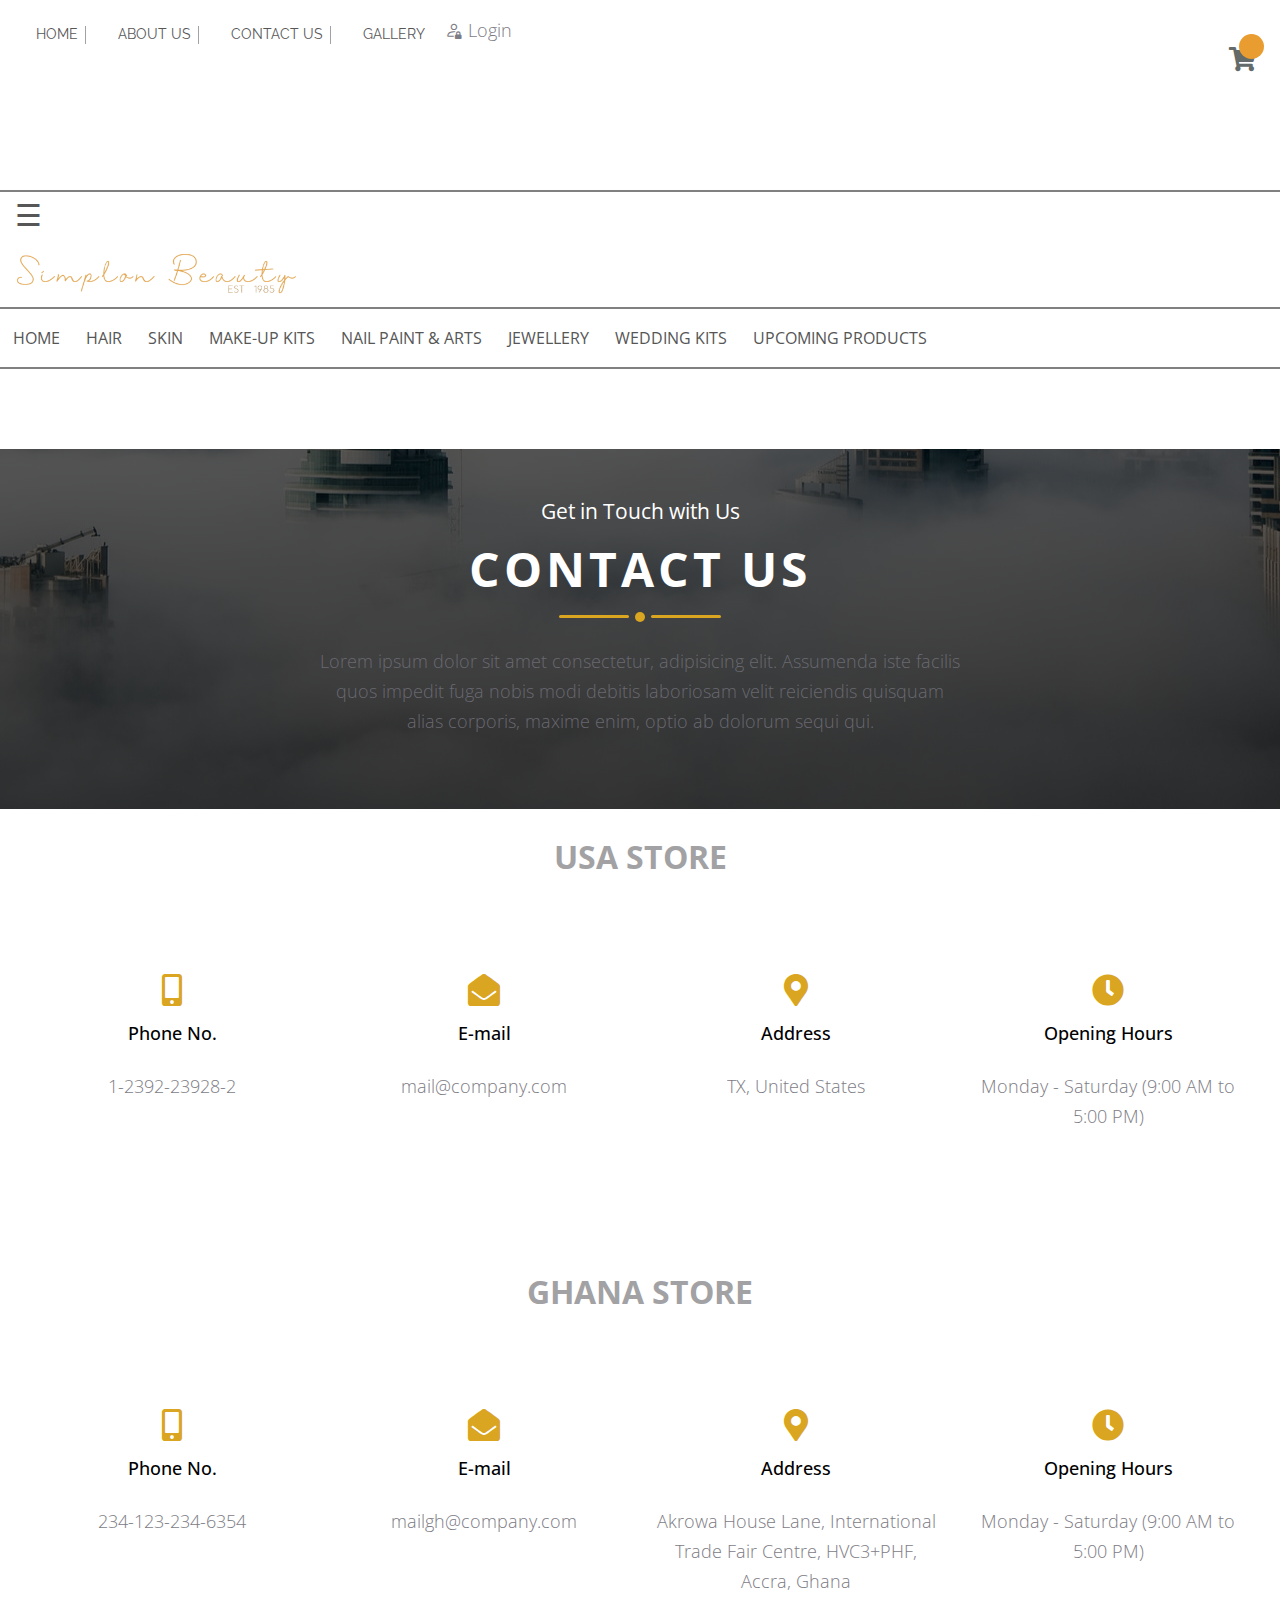
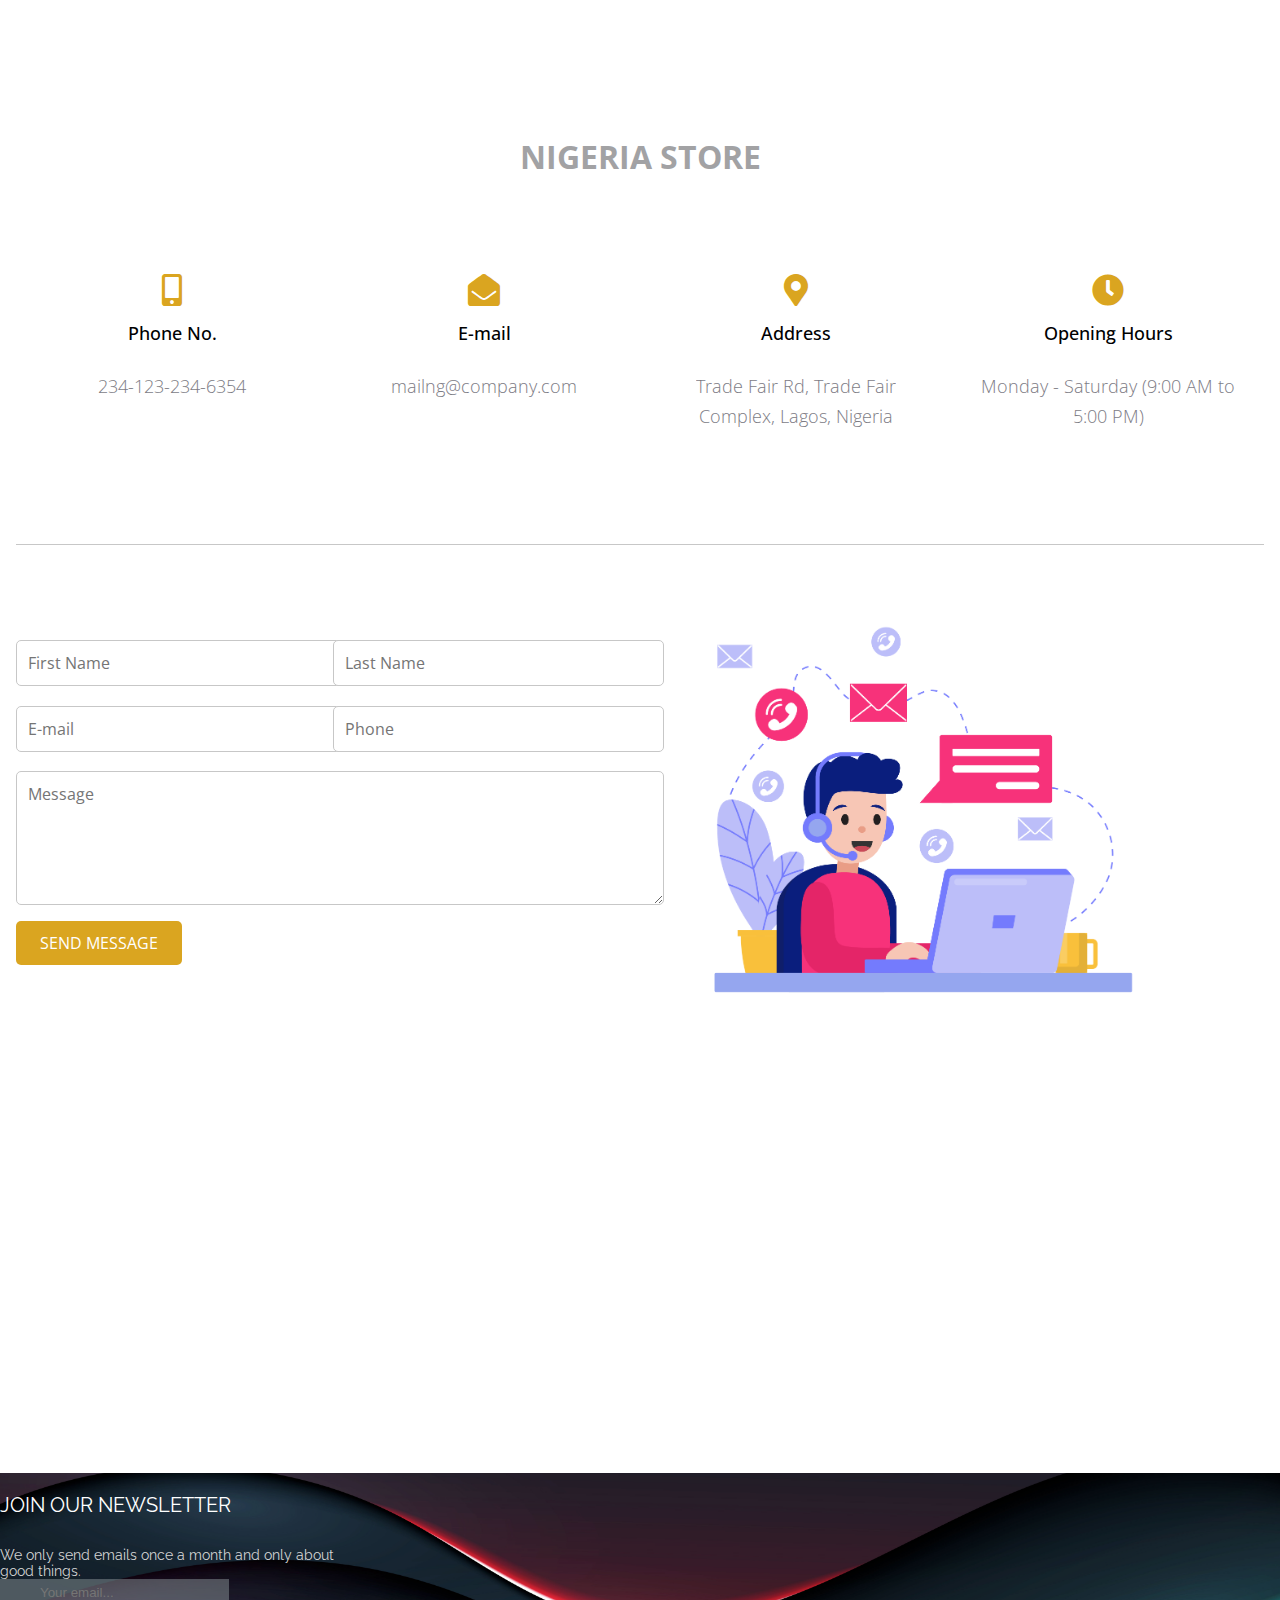
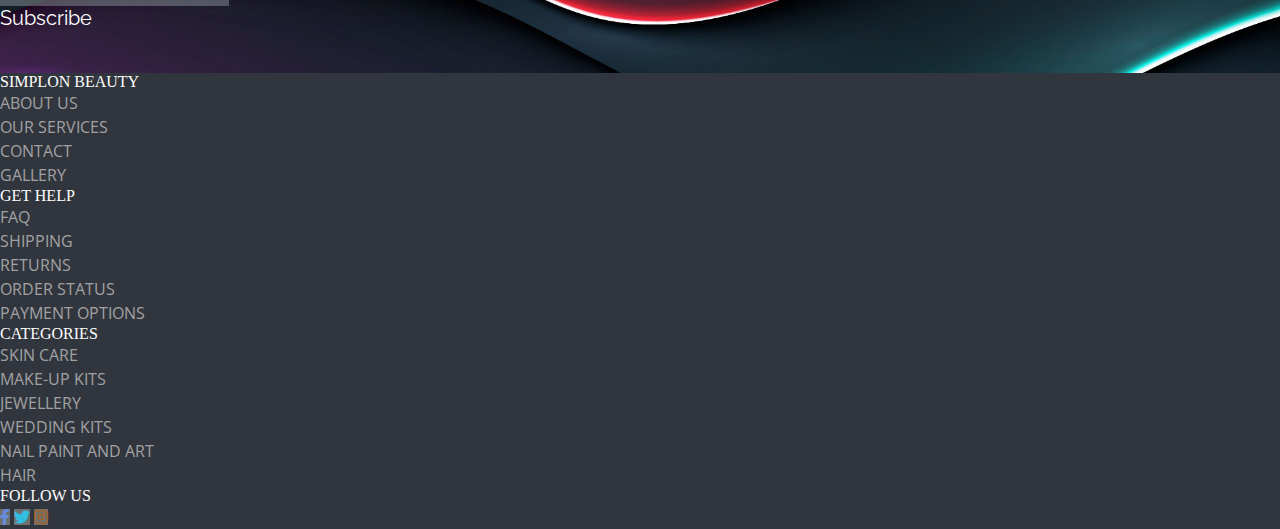
<file: contact.html>
<!DOCTYPE html>
<html lang="en">
    <head>
        <meta charset="utf-8" />
        <meta name="viewport" content="width=device-width, initial-scale=1" />
      
        <title>Simplon's Beauty Store</title>
      
        <!-- Boostrap  -->
        <link href="https://cdn.jsdelivr.net/npm/bootstrap@5.2.3/dist/css/bootstrap.min.css" rel="stylesheet"
          integrity="sha384-rbsA2VBKQhggwzxH7pPCaAqO46MgnOM80zW1RWuH61DGLwZJEdK2Kadq2F9CUG65" crossorigin="anonymous" />
          <!--  -->
    <link rel="shortcut icon" href="/static/img/favicon.png" type="image/x-icon">
        <!-- Boostrap icon -->
        <link rel="stylesheet" href="https://cdn.jsdelivr.net/npm/bootstrap-icons@1.10.4/font/bootstrap-icons.css" />
      
      
        <!-- Custom css -->
        <link rel="stylesheet" href="/static/css/style.css" />
        <link rel="stylesheet" href="/static/css/contact.css" />
        <!-- FONT AWESOME -->
        <link rel="stylesheet" type="text/css"
          href="https://cdnjs.cloudflare.com/ajax/libs/font-awesome/5.15.1/css/all.min.css" />
        <!-- Css Animation -->
        <link href="https://unpkg.com/aos@2.3.1/dist/aos.css" rel="stylesheet" />
      </head>
      
<body>

    <!-- Header Nav Start -->
  <div class="navbar navbar-expand-lg fixed-top  bg-light  ">
    <div class="container-fluid d-flex justify-content-between align-items-center ">
      <!--  -->

      <div class="col">
        <a class="navbar-toggler" type="button" data-bs-toggle="collapse" data-bs-target="#navbarNav"
          aria-controls="navbarNav" aria-expanded="false" aria-label="Toggle navigation" style="border: none;">
          <span class="navbar-toggler-icon"></span>
        </a>
        <div class="collapse navbar-collapse" id="navbarNav">
          <ul class="navbar-nav">
            <li class="nav-item ">
              <a class="nav-link vertt" href="index.html">HOME</a>
            </li>
            <li class="nav-item">
              <a class="nav-link vertt" href="about.html">ABOUT US</a>
            </li>
            <li class="nav-item">
              <a class="nav-link vertt" href="contact.html">CONTACT US</a>
            </li>
            <li class="nav-item">
              <a class="nav-link " href="gallery.html">GALLERY</a>
            </li>
          </ul>
        </div>
      </div>

      <!--  -->
      <div class="col d-flex align-items-center justify-content-end ">
        <span><a href="login.html" class="text "><i class="bi bi-person-lock"></i>
            <span class="abs">Login </span></a></span>
        &nbsp; &nbsp;
        <!-- cart -->
        <div class="cart  ">
          <button type="button" id="cart-btn">
            <i class="fas fa-shopping-cart"></i>
            <span id="cart-count-info"></span>
          </button>

          <div class="cart-container">
            <div class="cart-list">

            </div>

            <div class="cart-total">
              <h3>Total: $</h3>
              <span id="cart-total-value"></span>
            </div>
          </div>
        </div>



      </div>

    </div>
  </div>
  <!-- Header Nav Ends -->

<!-- Navbar / Logo / Sidepanel Start-->
<div class="container-fluid bg-light  fixed ">
  <div class="row d-flex align-items-center justify-content-between">
    <hr class="hr" />
    <!-- SIDEPANEL -->
    <div class="col-1 d-sm-block d-md-none">
      <div id="mySidepanel" class="sidepanel">
        <a href="javascript:void(0)" class="closebtn" onclick="closeNav()">&times;</a>
        <a href="index.html">Home</a>
        <a href="hair.html">Hair</a>
        <a href="skin.html">Skin</a>
        <a href="make-up.html">Make-Up Kits</a>
        <a href="nail.html">Nail Paints & Arts</a>
        <a href="jewellery.html">Jewellery</a>
        <a href="wedding.html">Wedding Kits</a>
        <a href="upcoming.html">Upcoming Products</a>
      </div>

      <a class="openbtn" onclick="openNav()">&#9776; </a>
    </div>

    <!-- LOGO -->
    <div class="col-10 ">
      <img class="logo d-" src="/static/img/Simplonlogo.png " alt="" style="width: 300px">
    </div>
    <hr class="hr d-lg-none">
  </div>
  <!-- NAVBAR -->

  <div class="row d-flex align-items-center justify-content-end">
    <div class="col-md-10 col-lg-9 d-none d-sm-block">
      <div class="topnav" id="myTopnav">
        <a href="index.html">Home</a>
        <a href="hair.html">Hair</a>
        <a href="skin.html">Skin</a>
        <a href="make-up.html">Make-Up Kits</a>
        <a href="nail.html">Nail Paint & Arts</a>
        <a href="jewellery.html">Jewellery</a>
        <a href="wedding.html">Wedding Kits</a>
        <a href="upcoming.html">Upcoming Products</a>
        <a href="javascript:void(0);" class="icon" onclick="myFunction()">
          <i class="fa fa-bars"></i>
        </a>
      </div>
    </div>
    <hr class="hr d-none d-sm-block" />
  </div>
</div>
<!-- Navbar / Logo / Sidepanel Ends -->

  <!-- ==================Section start======================== -->
  <section class = "contact-section">
    <div class = "contact-bg">
      <h3>Get in Touch with Us</h3>
      <h2>contact us</h2>
      <div class = "line">
        <div></div>
        <div></div>
        <div></div>
      </div>
      <p class = "text">Lorem ipsum dolor sit amet consectetur, adipisicing elit. Assumenda iste facilis quos impedit fuga nobis modi debitis laboriosam velit reiciendis quisquam alias corporis, maxime enim, optio ab dolorum sequi qui.</p>
    </div>


    <div class = "contact-body">
      <h1 class="text-center">USA Store</h1>
      <div class = "contact-info">
        <div>
          <span><i class = "fas fa-mobile-alt"></i></span>
          <span>Phone No.</span>
          <span class = "text">1-2392-23928-2</span>
        </div>
        <div>
          <span><i class = "fas fa-envelope-open"></i></span>
          <span>E-mail</span>
          <span class = "text">mail@company.com</span>
        </div>
        <div>
          <span><i class = "fas fa-map-marker-alt"></i></span>
          <span>Address</span>
          <span class = "text">TX, United States</span>
        </div>
        <div>
          <span><i class = "fas fa-clock"></i></span>
          <span>Opening Hours</span>
          <span class = "text">Monday - Saturday (9:00 AM to 5:00 PM)</span>
        </div>
      </div>
      <!--  -->
      <h1 class="text-center">Ghana Store</h1>
      <div class = "contact-info">
        <div>
          <span><i class = "fas fa-mobile-alt"></i></span>
          <span>Phone No.</span>
          <span class = "text">234-123-234-6354</span>
        </div>
        <div>
          <span><i class = "fas fa-envelope-open"></i></span>
          <span>E-mail</span>
          <span class = "text">mailgh@company.com</span>
        </div>
        <div>
          <span><i class = "fas fa-map-marker-alt"></i></span>
          <span>Address</span>
          <span class = "text">Akrowa House Lane, International Trade Fair Centre, HVC3+PHF, Accra, Ghana</span>
          
        </div>
        <div>
          <span><i class = "fas fa-clock"></i></span>
          <span>Opening Hours</span>
          <span class = "text">Monday - Saturday (9:00 AM to 5:00 PM)</span>
        </div>
      </div>
      <!--  -->
      <h1 class="text-center">Nigeria Store</h1>
      <div class = "contact-info">
        <div>
          <span><i class = "fas fa-mobile-alt"></i></span>
          <span>Phone No.</span>
          <span class = "text">234-123-234-6354</span>
        </div>
        <div>
          <span><i class = "fas fa-envelope-open"></i></span>
          <span>E-mail</span>
          <span class = "text">mailng@company.com</span>
        </div>
        <div>
          <span><i class = "fas fa-map-marker-alt"></i></span>
          <span>Address</span>
          <span class = "text">Trade Fair Rd, Trade Fair Complex, Lagos, Nigeria</span>
          
        </div>
        <div>
          <span><i class = "fas fa-clock"></i></span>
          <span>Opening Hours</span>
          <span class = "text">Monday - Saturday (9:00 AM to 5:00 PM)</span>
        </div>
      </div>
      <!--  -->
      
      <div class = "contact-form">
        <form onclick="getLocation()">
          <div id="submit">
            <input type = "text" class = "form-control" placeholder="First Name">
            <input type = "text" class = "form-control" placeholder="Last Name">
          </div>
          <div>
            <input type = "email" class = "form-control" placeholder="E-mail">
            <input type = "text" class = "form-control" placeholder="Phone">
          </div>
          <textarea rows = "5" placeholder="Message" class = "form-control"></textarea>
          <input type = "submit" class = "send-btn" value = "send message">
        </form>

        <div>
          <img src = "/static/img/contact-png.png" alt = "">
          
        </div>
      </div>
    </div>

    <iframe src="https://my.atlistmaps.com/map/f39535ca-e91a-4e46-bd9d-84f3aa10927d?share=true" allow="geolocation 'self' https://my.atlistmaps.com" width="100%" height="400px" frameborder="0" scrolling="no" allowfullscreen></iframe>
    

  </section>
  <!-- ==================Section End======================== -->

  <!-- ======================== NEWS LETTER============================ -->
  <div class=" container-fluid news-letter pt-3">
    <div class="row news justify-content-around px-3" style="height: 200px">
      <div class="col-sm-5 col-md-5 col-lg-5">
        <h2 class="mt-md-4 mt-lg-4 join">JOIN OUR NEWSLETTER</h2>
        <p class="write">
          We only send emails once a month and only about <br />
          good things.
        </p>
      </div>

      <div class="col-sm-5 col-md-5 col-lg-5">
        <input type="email" value="" placeholder="Your email..." name="EMAIL" class="email mt-md-4 mt-lg-4"
          aria-label="Your email..." /><br />
        <span>
          <button type="submit" style=" border: none; outline: none;
						padding: 0px 15px 0px 0px;
						font-size: 14px 'Raleway';
						color: #fff;
						background-color: inherit;
					  ">
            <span class="join"> Subscribe</span>
          </button>
        </span>
      </div>
    </div>
  </div>

  <!-- ======================== FOOTER============================ -->
  <footer class="footer px-md-3 px-3">
    <div class="row px-md-5 pt-5">
      <div class="col-sm-12 col-md-3 my-3">
        <h4 class="h4">SIMPLON BEAUTY</h4>
        <ul>
          <div class="li text-decoration-none">
            <li><a href="about.html" class="li">About Us</a></li>
            <li><a href="#" class="li">Our Services </a></li>
            <li><a href="contact.html" class="li">Contact</a></li>
            <li><a href="gallery.html" class="li">Gallery</a></li>
          </div>
        </ul>
      </div>
      <div class="col-sm-12 col-md-3 my-3">
        <h4 class="h4">Get Help</h4>
        <ul>
          <li><a href="faq.html" class="li">FAQ</a></li>
          <li><a href="faq.html" class="li">Shipping</a></li>
          <li><a href="faq.html" class="li">Returns</a></li>
          <li><a href="faq.html" class="li">Order Status</a></li>
          <li><a href="faq.html" class="li">Payment Options</a></li>
        </ul>
      </div>
      <div class="col-sm-12 col-md-3 my-3">
        <h4 class="h4">Categories</h4>
        <ul>

          <li><a href="skin.html" class="li">SKIN CARE</a></li>
          <li><a href="make-up.html" class="li">MAKE-UP KITS</a></li>
          <li><a href="jewellery.html" class="li">Jewellery</a></li>
          <li><a href="jewellery.html" class="li">Wedding Kits</a></li>
          <li><a href="jewellery.html" class="li">Nail paint and Art</a></li>
          <li><a href="jewellery.html" class="li">Hair</a></li>

        </ul>
      </div>
      <div class="col-sm-12 col-md-3 my-3">
        <h4 class="h4">Follow Us</h4>
        <div class="social-links">
          <a href="#"><i class="fab fa-facebook-f px-2 py-2"></i></a>
          <a href="#"><i class="fab fa-twitter px-2 py-2"></i></a>
          <a href="#"><i class="fab fa-instagram px-2 py-2"></i></a>
        </div>
      </div>
    </div>
  </footer>
  <!-- ================================================================== -->
    

 

  


  <script src="https://cdn.jsdelivr.net/npm/bootstrap@5.2.3/dist/js/bootstrap.bundle.min.js"
    integrity="sha384-kenU1KFdBIe4zVF0s0G1M5b4hcpxyD9F7jL+jjXkk+Q2h455rYXK/7HAuoJl+0I4"
    crossorigin="anonymous"></script>

  <script src="/static/js/contact.js"></script>
  <!--  -->
  <script src="https://unpkg.com/aos@2.3.1/dist/aos.js"></script>
  <script>
    AOS.init();
  </script>
</body>
</html>
</file>
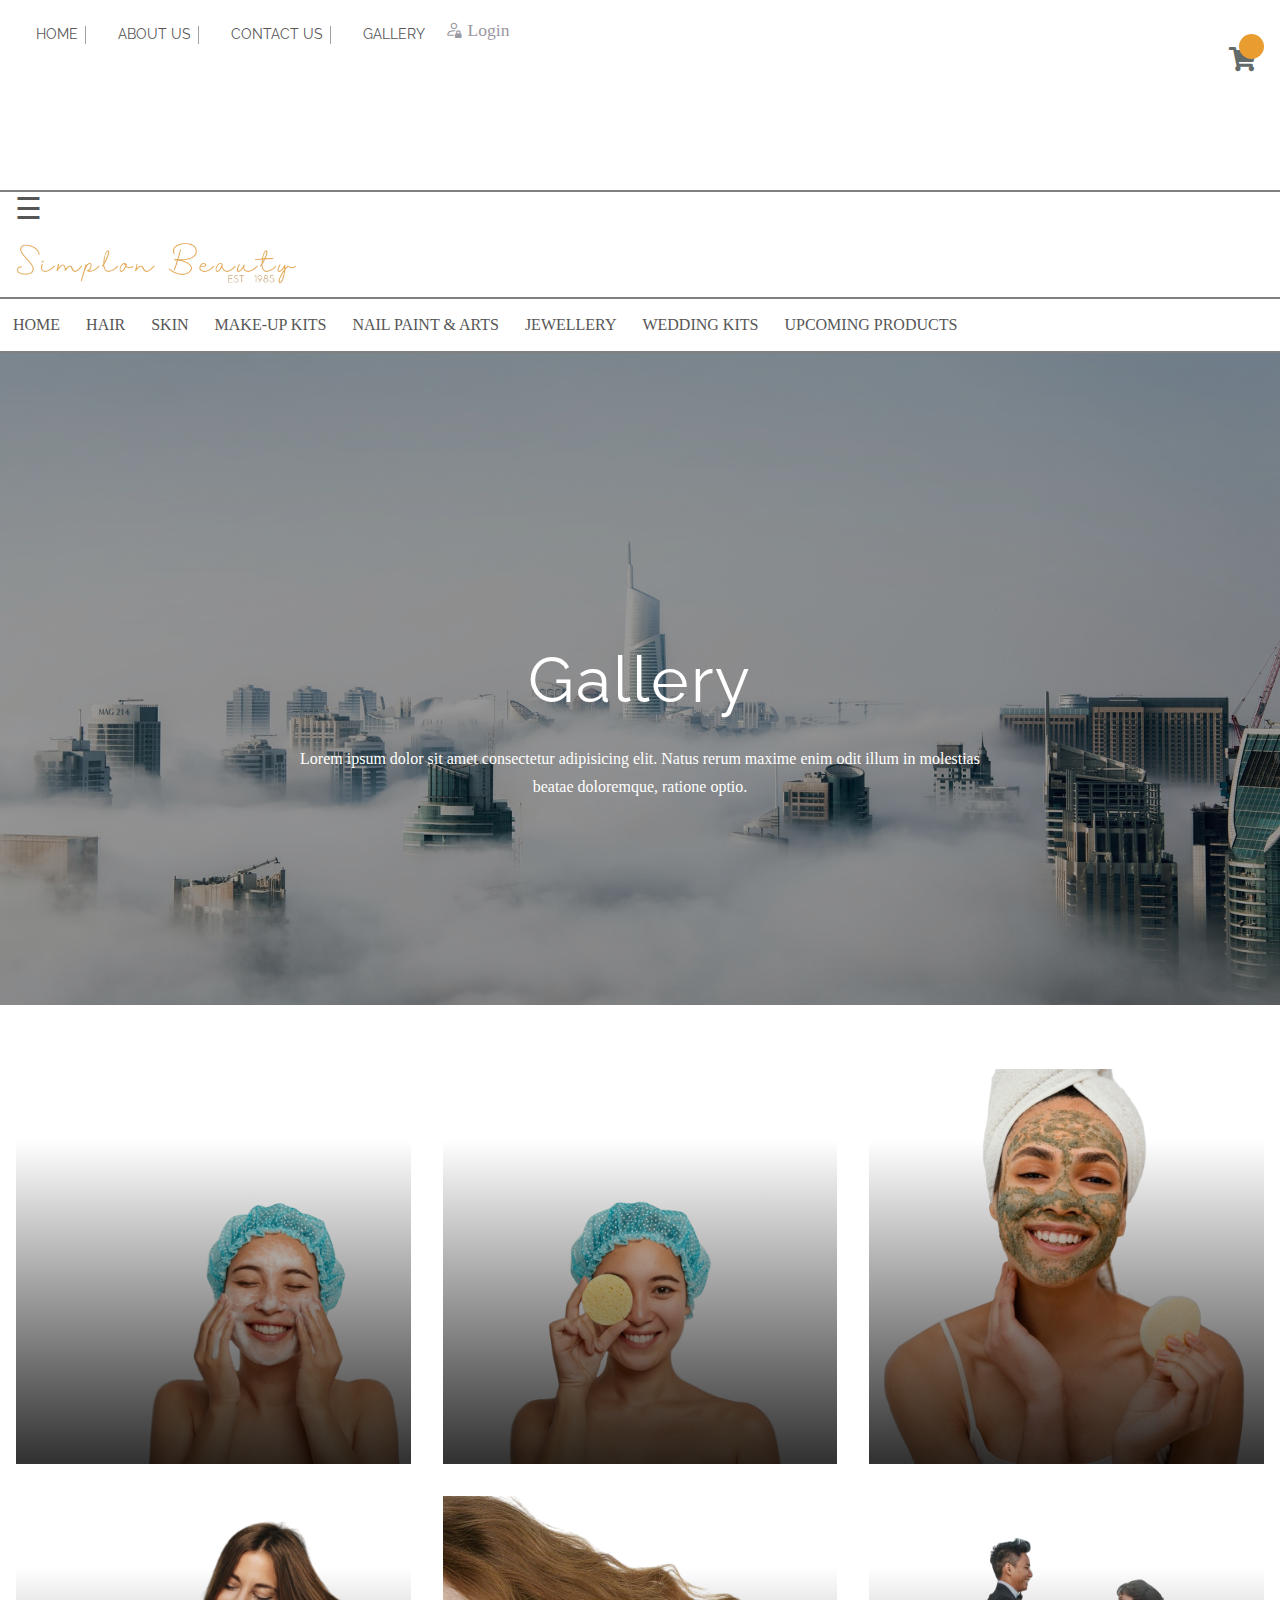
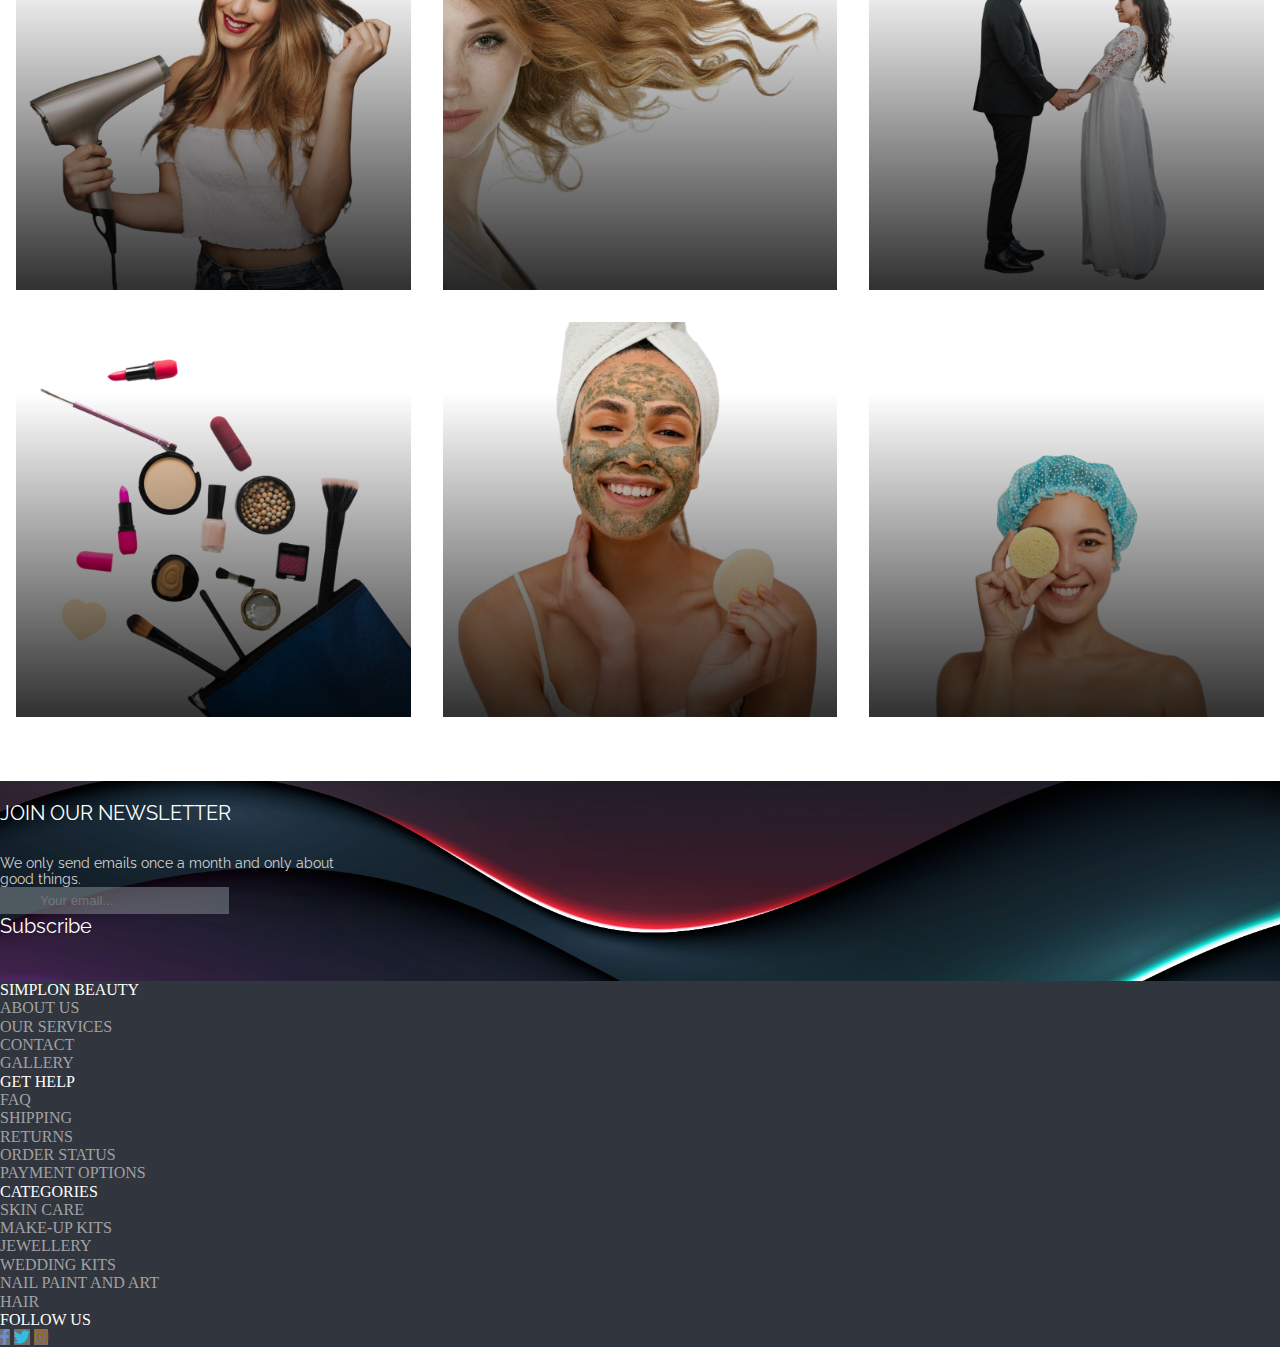
<file: gallery.html>
<!DOCTYPE html>
<html lang="en">
  <head>
    <meta charset="utf-8" />
    <meta name="viewport" content="width=device-width, initial-scale=1" />
  
    <title>Simplon's Beauty Store</title>
  
    <!-- Boostrap  -->
    <link href="https://cdn.jsdelivr.net/npm/bootstrap@5.2.3/dist/css/bootstrap.min.css" rel="stylesheet"
      integrity="sha384-rbsA2VBKQhggwzxH7pPCaAqO46MgnOM80zW1RWuH61DGLwZJEdK2Kadq2F9CUG65" crossorigin="anonymous" />
      <!--  -->
    <link rel="shortcut icon" href="/static/img/favicon.png" type="image/x-icon">
    
    <!-- Boostrap icon -->
    <link rel="stylesheet" href="https://cdn.jsdelivr.net/npm/bootstrap-icons@1.10.4/font/bootstrap-icons.css" />
  
  
    <!-- Custom css -->
    <link rel="stylesheet" href="/static/css/style.css" />
    <link rel="stylesheet" href="/static/css/gallery.css" />
    <!-- FONT AWESOME -->
    <link rel="stylesheet" type="text/css"
      href="https://cdnjs.cloudflare.com/ajax/libs/font-awesome/5.15.1/css/all.min.css" />
    <!-- Css Animation -->
    <link href="https://unpkg.com/aos@2.3.1/dist/aos.css" rel="stylesheet" />
  </head>
      
<body>

<!-- Header Nav Start -->
<div class="navbar navbar-expand-lg fixed-top  bg-light  ">
  <div class="container-fluid d-flex justify-content-between align-items-center ">
    <!--  -->

    <div class="col">
      <a class="navbar-toggler" type="button" data-bs-toggle="collapse" data-bs-target="#navbarNav"
        aria-controls="navbarNav" aria-expanded="false" aria-label="Toggle navigation" style="border: none;">
        <span class="navbar-toggler-icon"></span>
      </a>
      <div class="collapse navbar-collapse" id="navbarNav">
        <ul class="navbar-nav">
          <li class="nav-item ">
            <a class="nav-link vertt" href="index.html">HOME</a>
          </li>
          <li class="nav-item">
            <a class="nav-link vertt" href="about.html">ABOUT US</a>
          </li>
          <li class="nav-item">
            <a class="nav-link vertt" href="contact.html">CONTACT US</a>
          </li>
          <li class="nav-item">
            <a class="nav-link " href="gallery.html">GALLERY</a>
          </li>
        </ul>
      </div>
    </div>

    <!--  -->
    <div class="col d-flex align-items-center justify-content-end ">
      <span><a href="login.html" class="text "><i class="bi bi-person-lock"></i>
          <span class="abs">Login </span></a></span>
      &nbsp; &nbsp;
      <!-- cart -->
      <div class="cart  ">
        <button type="button" id="cart-btn">
          <i class="fas fa-shopping-cart"></i>
          <span id="cart-count-info"></span>
        </button>

        <div class="cart-container">
          <div class="cart-list">

          </div>

          <div class="cart-total">
            <h3>Total: $</h3>
            <span id="cart-total-value"></span>
          </div>
        </div>
      </div>



    </div>

  </div>
</div>
<!-- Header Nav Ends -->

<!-- Navbar / Logo / Sidepanel Start-->
<div class="container-fluid bg-light  fixed ">
  <div class="row d-flex align-items-center justify-content-between">
    <hr class="hr" />
    <!-- SIDEPANEL -->
    <div class="col-1 d-sm-block d-md-none">
      <div id="mySidepanel" class="sidepanel">
        <a href="javascript:void(0)" class="closebtn" onclick="closeNav()">&times;</a>
        <a href="index.html">Home</a>
        <a href="hair.html">Hair</a>
        <a href="skin.html">Skin</a>
        <a href="make-up.html">Make-Up Kits</a>
        <a href="nail.html">Nail Paints & Arts</a>
        <a href="jewellery.html">Jewellery</a>
        <a href="wedding.html">Wedding Kits</a>
        <a href="upcoming.html">Upcoming Products</a>
      </div>

      <a class="openbtn" onclick="openNav()">&#9776; </a>
    </div>

    <!-- LOGO -->
    <div class="col-10 ">
      <img class="logo d-" src="/static/img/Simplonlogo.png " alt="" style="width: 300px">
    </div>
    <hr class="hr d-lg-none">
  </div>

  <!-- NAVBAR -->

  <div class="row d-flex align-items-center justify-content-end">
    <div class="col-md-10 col-lg-9 d-none d-sm-block">
      <div class="topnav" id="myTopnav">
        <a href="index.html">Home</a>
        <a href="hair.html">Hair</a>
        <a href="skin.html">Skin</a>
        <a href="make-up.html">Make-Up Kits</a>
        <a href="nail.html">Nail Paint & Arts</a>
        <a href="jewellery.html">Jewellery</a>
        <a href="wedding.html">Wedding Kits</a>
        <a href="upcoming.html">Upcoming Products</a>
        <a href="javascript:void(0);" class="icon" onclick="myFunction()">
          <i class="fa fa-bars"></i>
        </a>
      </div>
    </div>
    <hr class="hr d-none d-sm-block" />
  </div>
</div>
<!-- Navbar / Logo / Sidepanel Ends -->

<!-- ========================== gallery section================================= -->
 <!-- header -->
 <header class = "flex header-sm">
  <div class = "container">
      <div class = "header-title">
          <h1>Gallery</h1>
          <p>Lorem ipsum dolor sit amet consectetur adipisicing elit. Natus rerum maxime enim odit illum in molestias beatae doloremque, ratione optio.</p>
      </div>
  </div>
</header>
<!-- header -->

<div id = "gallery" class = "py-4">
  <div class = "container">
      <div class = "gallery-row">
          <div class = "gallery-item shadow">
              <img src = "/static/img/gal-img/img1.png" alt = "gallery img">
              
          </div>
          <div class = "gallery-item shadow">
              <img src = "/static/img/gal-img/img2.png" alt = "gallery img">
              
          </div>
          <div class = "gallery-item shadow">
              <img src = "/static/img/gal-img/img3.png" alt = "gallery img">
              
          </div>
          <div class = "gallery-item shadow">
              <img src = "/static/img/gal-img/img4.png" alt = "gallery img">
              
          </div>
          <div class = "gallery-item shadow">
              <img src = "/static/img/gal-img/img5.png" alt = "gallery img">
              
          </div>
          <div class = "gallery-item shadow">
              <img src = "/static/img/gal-img/img6.png" alt = "gallery img">
              
          </div>
          <div class = "gallery-item shadow">
              <img src = "/static/img/gal-img/img7.png" alt = "gallery img">
              
          </div>
          <div class = "gallery-item shadow">
              <img src = "/static/img/gal-img/img3.png" alt = "gallery img">
              
          </div>
          <div class = "gallery-item shadow">
              <img src = "/static/img/gal-img/img2.png" alt = "gallery img">
    
          </div>
      </div>
  </div>
</div>

<!-- ==========================end of gallery section================================= -->





  <!-- ======================== NEWS LETTER============================ -->
  <div class=" container-fluid news-letter pt-3">
    <div class="row news justify-content-around px-3" style="height: 200px">
      <div class="col-sm-5 col-md-5 col-lg-5">
        <h2 class="mt-md-4 mt-lg-4 join">JOIN OUR NEWSLETTER</h2>
        <p class="write">
          We only send emails once a month and only about <br />
          good things.
        </p>
      </div>

      <div class="col-sm-5 col-md-5 col-lg-5">
        <input type="email" value="" placeholder="Your email..." name="EMAIL" class="email mt-md-4 mt-lg-4"
          aria-label="Your email..." /><br />
        <span>
          <button type="submit" style=" border: none; outline: none;
						padding: 0px 15px 0px 0px;
						font-size: 14px 'Raleway';
						color: #fff;
						background-color: inherit;
					  ">
            <span class="join"> Subscribe</span>
          </button>
        </span>
      </div>
    </div>
  </div>

  <!-- ======================== FOOTER============================ -->
  <footer class="footer px-md-3 px-3">
    <div class="row px-md-5 pt-5">
      <div class="col-sm-12 col-md-3 my-3">
        <h4 class="h4">SIMPLON BEAUTY</h4>
        <ul>
          <div class="li text-decoration-none">
            <li><a href="about.html" class="li">About Us</a></li>
            <li><a href="#" class="li">Our Services </a></li>
            <li><a href="contact.html" class="li">Contact</a></li>
            <li><a href="gallery.html" class="li">Gallery</a></li>
          </div>
        </ul>
      </div>
      <div class="col-sm-12 col-md-3 my-3">
        <h4 class="h4">Get Help</h4>
        <ul>
          <li><a href="faq.html" class="li">FAQ</a></li>
          <li><a href="faq.html" class="li">Shipping</a></li>
          <li><a href="faq.html" class="li">Returns</a></li>
          <li><a href="faq.html" class="li">Order Status</a></li>
          <li><a href="faq.html" class="li">Payment Options</a></li>
        </ul>
      </div>
      <div class="col-sm-12 col-md-3 my-3">
        <h4 class="h4">Categories</h4>
        <ul>

          <li><a href="skin.html" class="li">SKIN CARE</a></li>
          <li><a href="make-up.html" class="li">MAKE-UP KITS</a></li>
          <li><a href="jewellery.html" class="li">Jewellery</a></li>
          <li><a href="jewellery.html" class="li">Wedding Kits</a></li>
          <li><a href="jewellery.html" class="li">Nail paint and Art</a></li>
          <li><a href="jewellery.html" class="li">Hair</a></li>

        </ul>
      </div>
      <div class="col-sm-12 col-md-3 my-3">
        <h4 class="h4">Follow Us</h4>
        <div class="social-links">
          <a href="#"><i class="fab fa-facebook-f px-2 py-2"></i></a>
          <a href="#"><i class="fab fa-twitter px-2 py-2"></i></a>
          <a href="#"><i class="fab fa-instagram px-2 py-2"></i></a>
        </div>
      </div>
    </div>
  </footer>
  <!-- ================================================================== -->


<script src="https://cdn.jsdelivr.net/npm/bootstrap@5.2.3/dist/js/bootstrap.bundle.min.js"
    integrity="sha384-kenU1KFdBIe4zVF0s0G1M5b4hcpxyD9F7jL+jjXkk+Q2h455rYXK/7HAuoJl+0I4"
    crossorigin="anonymous"></script>

  <script src="/static/js/gallery.js"></script>
  <script></script>
  <!--  -->
  <script src="https://unpkg.com/aos@2.3.1/dist/aos.js"></script>
  <script>
    AOS.init();
  </script>    
</body>
</html>
</file>
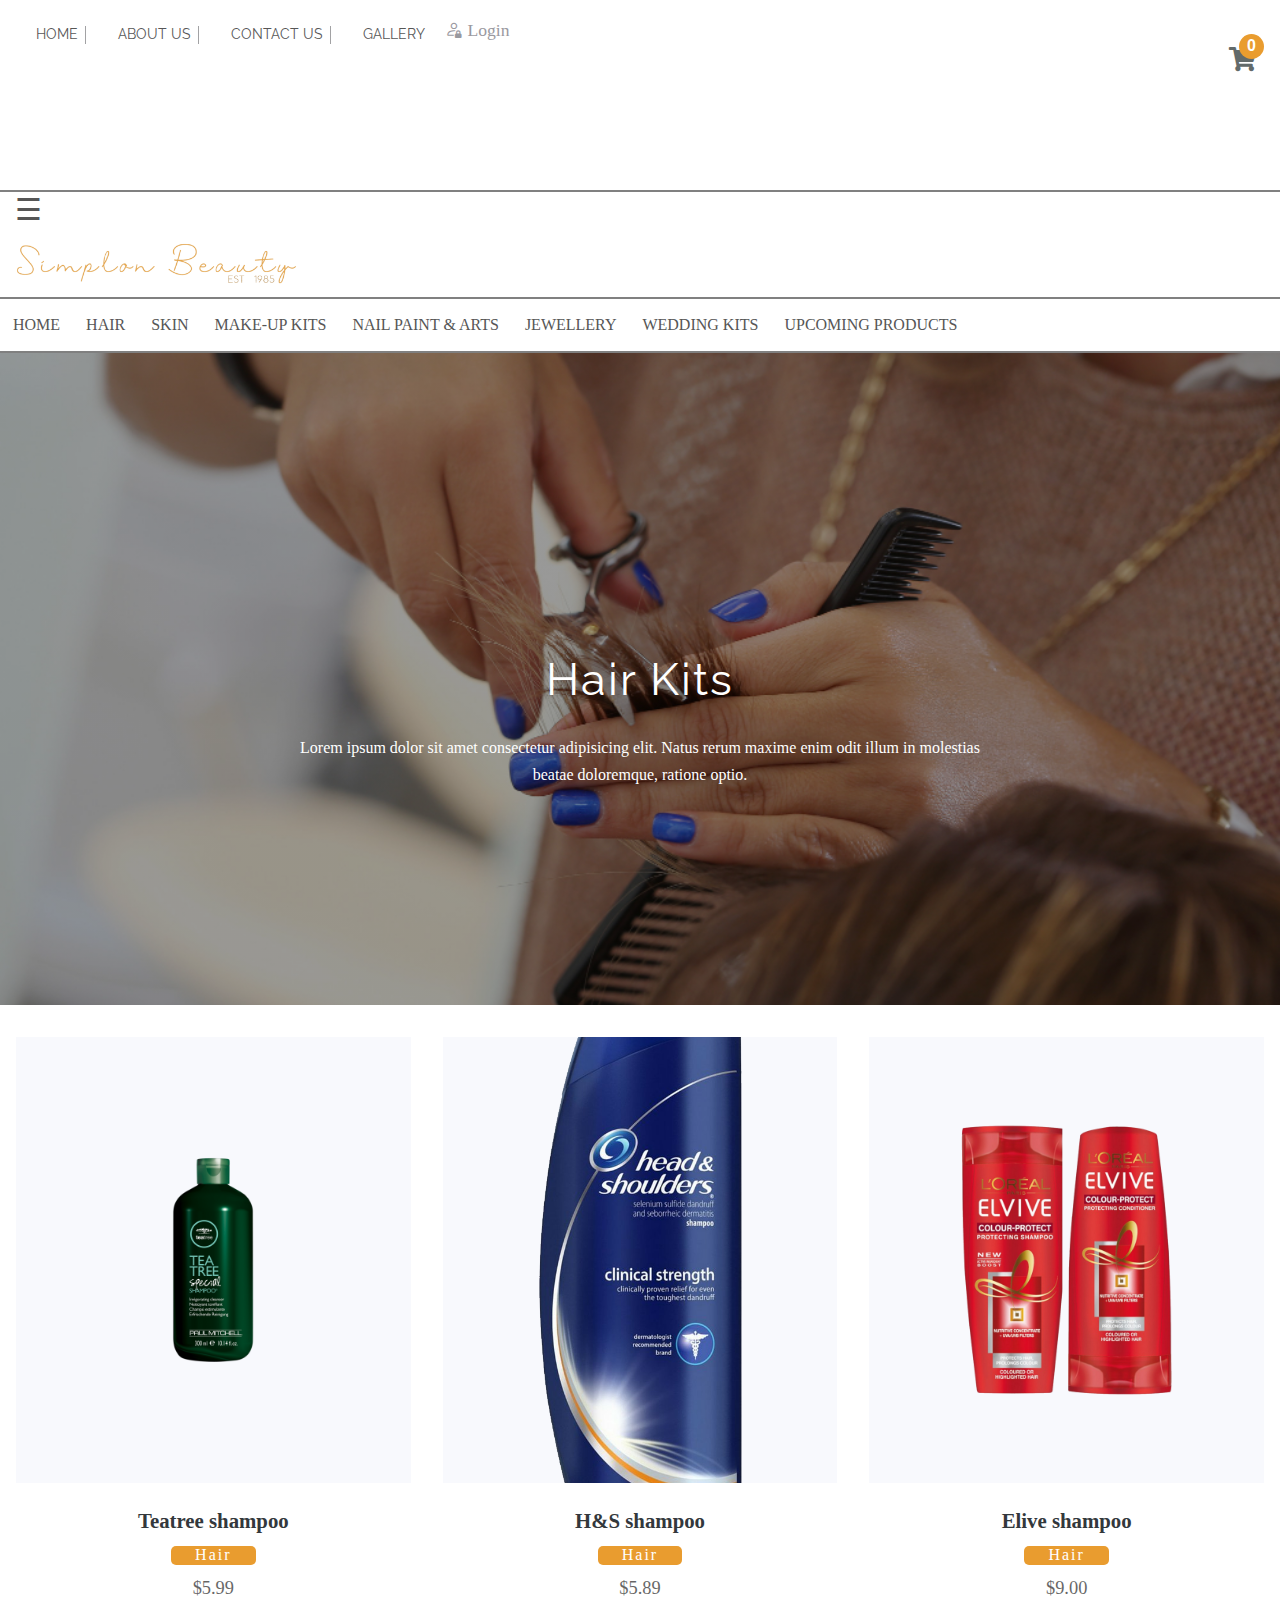
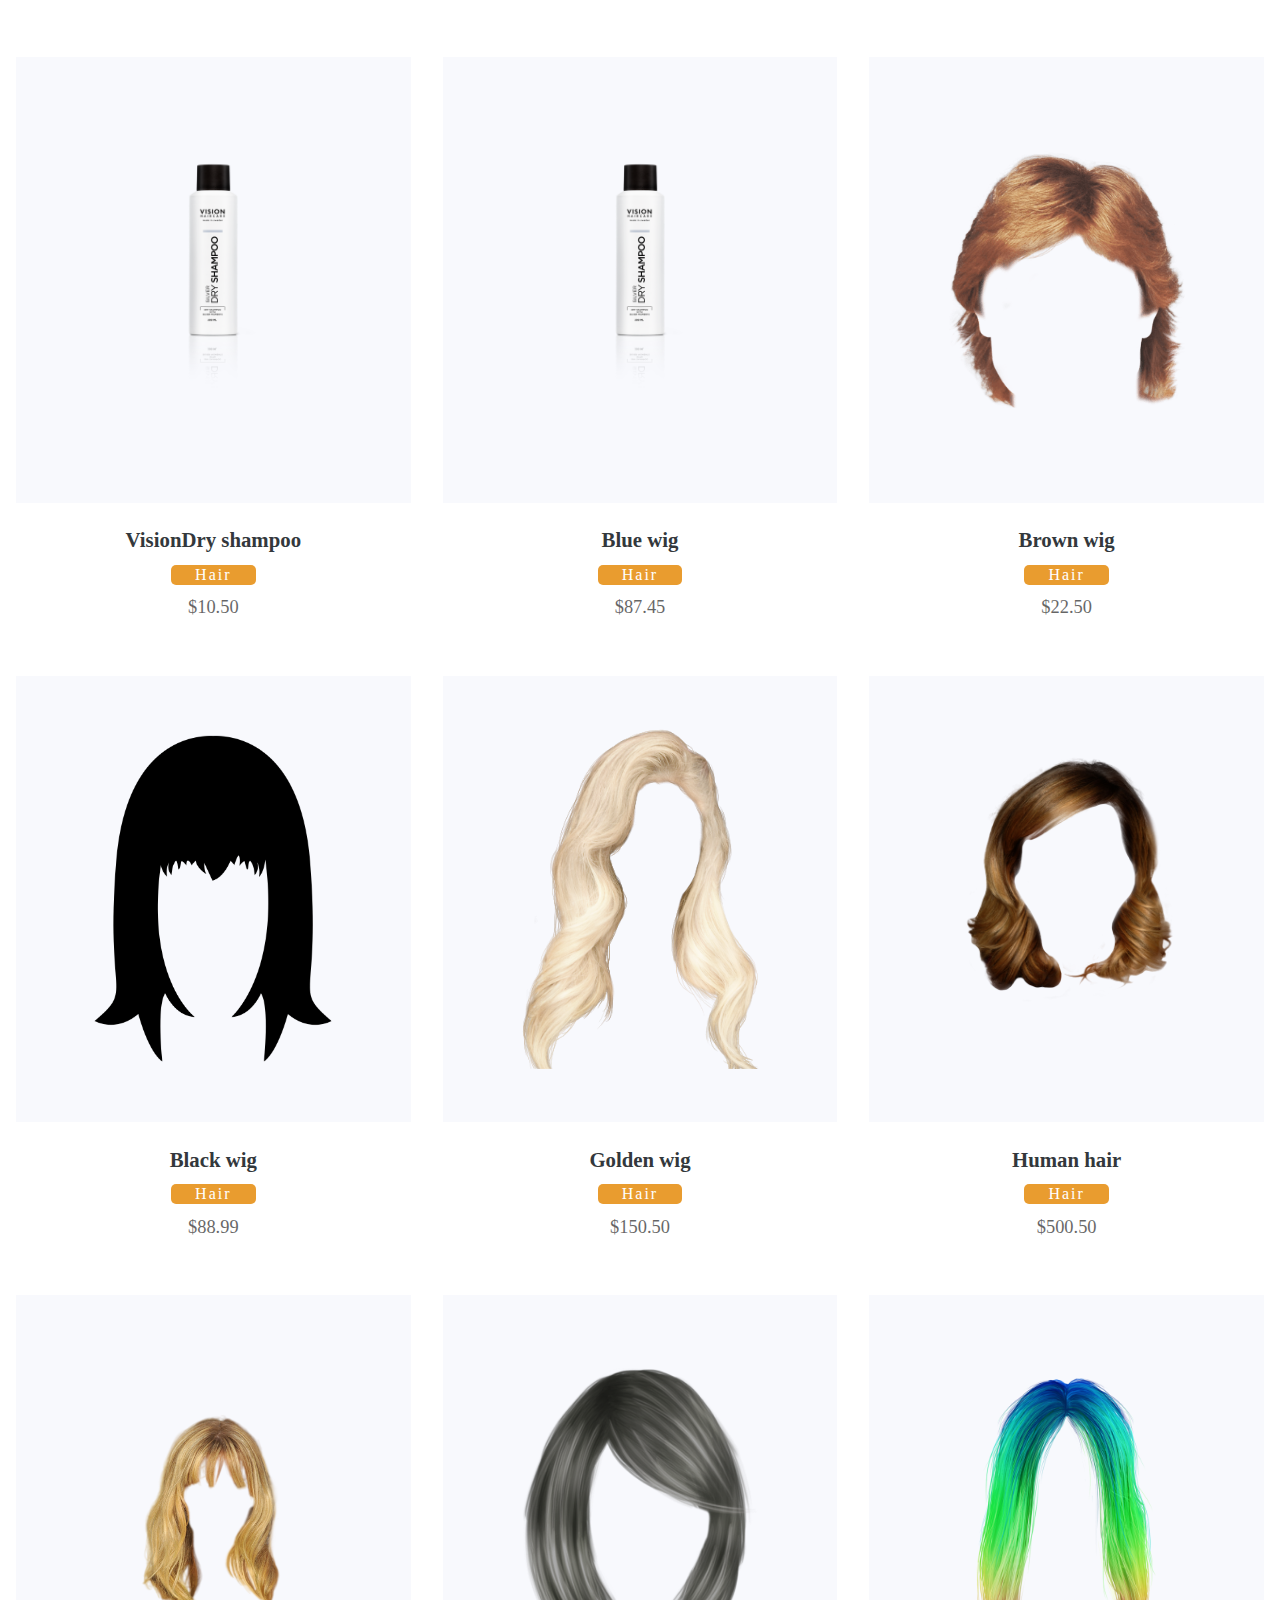
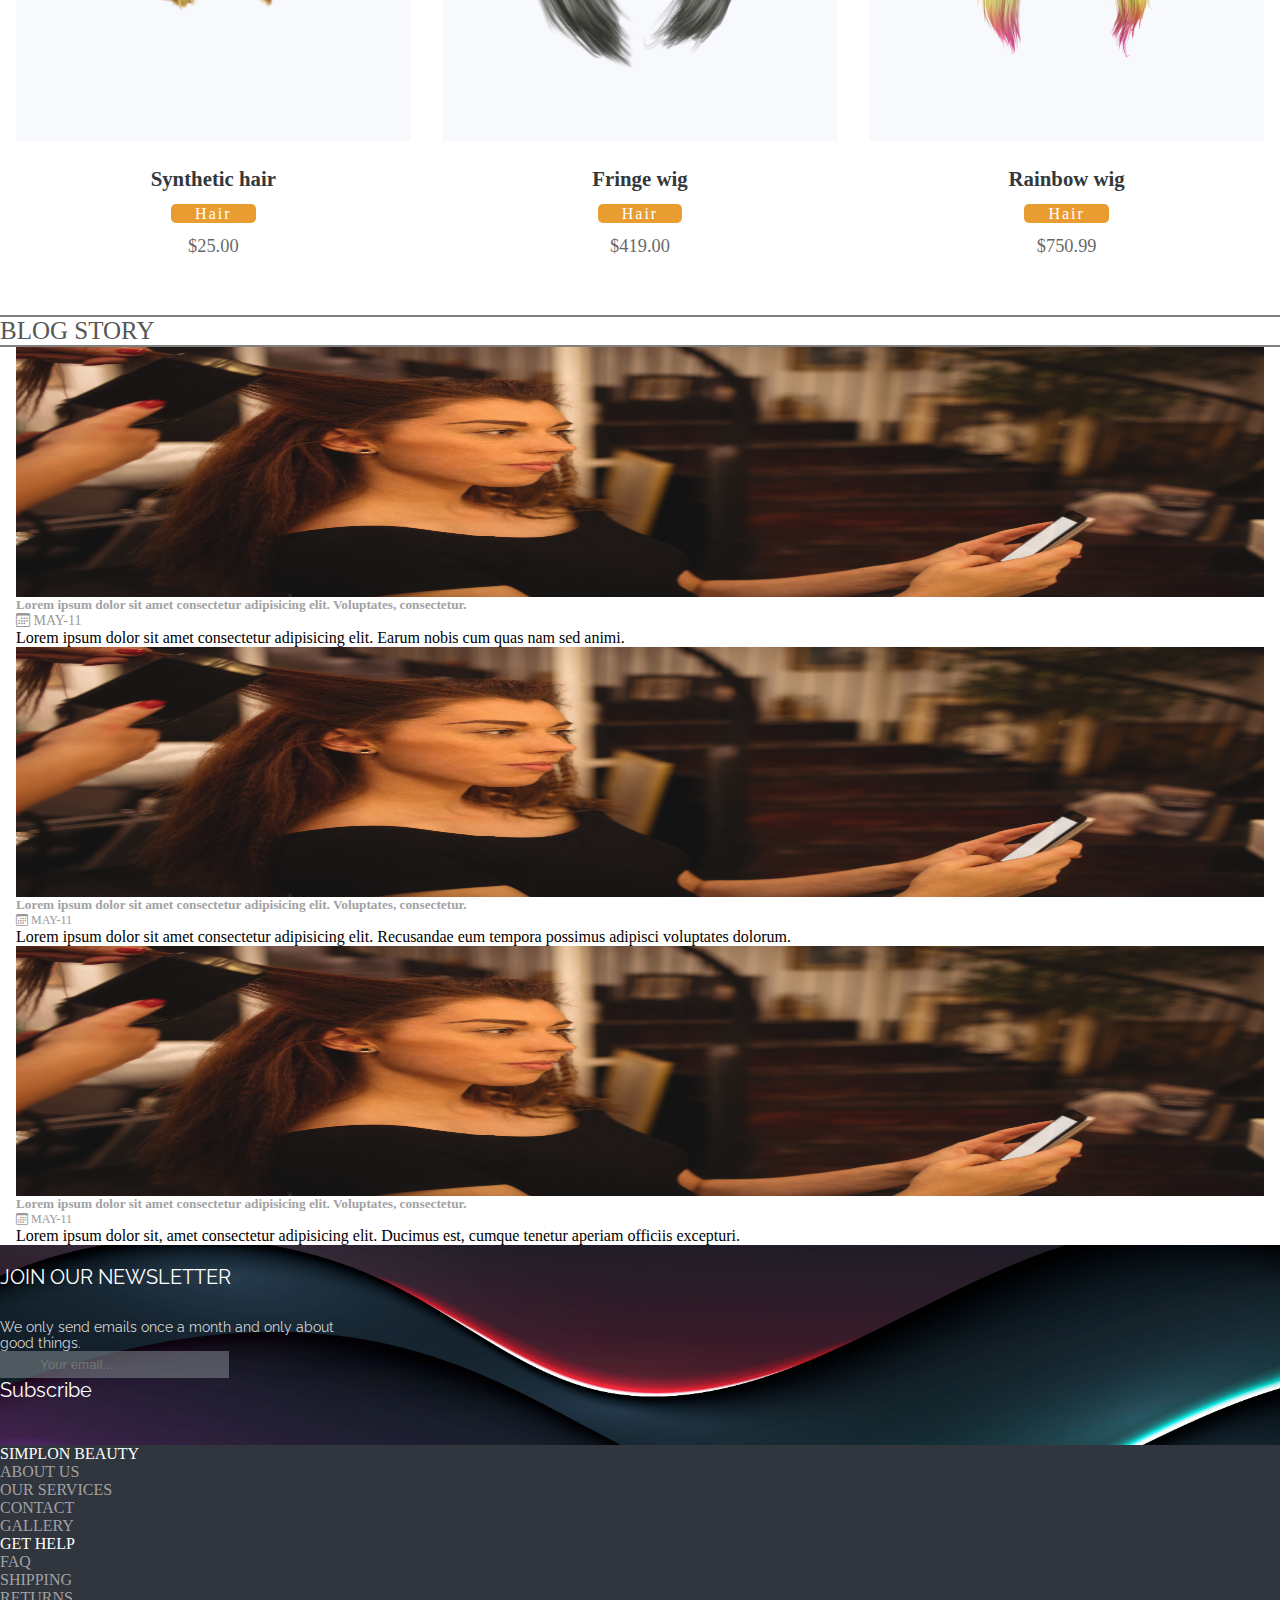
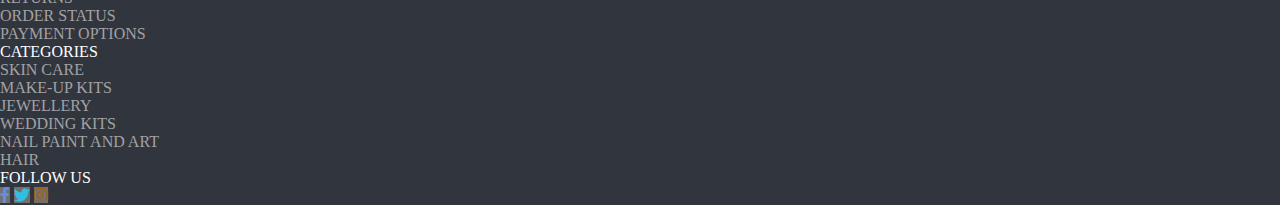
<file: hair.html>
<!DOCTYPE html>
<html lang="en">

<head>
  <meta charset="utf-8" />
  <meta name="viewport" content="width=device-width, initial-scale=1" />

  <title>Simplon's Beauty Store</title>

  <!-- Boostrap  -->
  <link href="https://cdn.jsdelivr.net/npm/bootstrap@5.2.3/dist/css/bootstrap.min.css" rel="stylesheet"
    integrity="sha384-rbsA2VBKQhggwzxH7pPCaAqO46MgnOM80zW1RWuH61DGLwZJEdK2Kadq2F9CUG65" crossorigin="anonymous" />
    <!--  -->
    <link rel="shortcut icon" href="/static/img/favicon.png" type="image/x-icon">
  <!-- Boostrap icon -->
  <link rel="stylesheet" href="https://cdn.jsdelivr.net/npm/bootstrap-icons@1.10.4/font/bootstrap-icons.css" />


  <!-- Custom css -->
  <link rel="stylesheet" href="/static/css/style.css" />
  <link rel="stylesheet" href="/static/css/hair.css" />
  <!-- FONT AWESOME -->
  <link rel="stylesheet" type="text/css"
    href="https://cdnjs.cloudflare.com/ajax/libs/font-awesome/5.15.1/css/all.min.css" />
  <!-- Css Animation -->
  <link href="https://unpkg.com/aos@2.3.1/dist/aos.css" rel="stylesheet" />
</head>

<body>
  <!-- Header Nav Start -->
  <div class="navbar navbar-expand-lg fixed-top  bg-light  ">
    <div class="container-fluid d-flex justify-content-between align-items-center ">
      <!--  -->

      <div class="col">
        <a class="navbar-toggler" type="button" data-bs-toggle="collapse" data-bs-target="#navbarNav"
          aria-controls="navbarNav" aria-expanded="false" aria-label="Toggle navigation" style="border: none;">
          <span class="navbar-toggler-icon"></span>
        </a>
        <div class="collapse navbar-collapse" id="navbarNav">
          <ul class="navbar-nav">
            <li class="nav-item ">
              <a class="nav-link vertt" href="index.html">HOME</a>
            </li>
            <li class="nav-item">
              <a class="nav-link vertt" href="about.html">ABOUT US</a>
            </li>
            <li class="nav-item">
              <a class="nav-link vertt" href="contact.html">CONTACT US</a>
            </li>
            <li class="nav-item">
              <a class="nav-link " href="gallery.html">GALLERY</a>
            </li>
          </ul>
        </div>
      </div>

      <!--  -->
      <div class="col d-flex align-items-center justify-content-end ">
        <span><a href="login.html" class="text "><i class="bi bi-person-lock"></i>
            <span class="abs">Login </span></a></span>
        &nbsp; &nbsp;
        <!-- cart -->
        <div class="cart  ">
          <button type="button" id="cart-btn">
            <i class="fas fa-shopping-cart"></i>
            <span id="cart-count-info"></span>
          </button>

          <div class="cart-container">
            <div class="cart-list">

            </div>

            <div class="cart-total">
              <h3>Total: $</h3>
              <span id="cart-total-value"></span>
            </div>
          </div>
        </div>



      </div>

    </div>
  </div>
  <!-- Header Nav Ends -->

  <!-- Navbar / Logo / Sidepanel Start-->
  <div class="container-fluid bg-light  fixed ">
    <div class="row d-flex align-items-center justify-content-between">
      <hr class="hr" />
      <!-- SIDEPANEL -->
      <div class="col-1 d-sm-block d-md-none">
        <div id="mySidepanel" class="sidepanel">
          <a href="javascript:void(0)" class="closebtn" onclick="closeNav()">&times;</a>
          <a href="index.html">Home</a>
          <a href="hair.html">Hair</a>
          <a href="skin.html">Skin</a>
          <a href="make-up.html">Make-Up Kits</a>
          <a href="nail.html">Nail Paints & Arts</a>
          <a href="jewellery.html">Jewellery</a>
          <a href="wedding.html">Wedding Kits</a>
          <a href="upcoming.html">Upcoming Products</a>
        </div>

        <a class="openbtn" onclick="openNav()">&#9776; </a>
      </div>

      <!-- LOGO -->
      <div class="col-10 ">
        <img class="logo d-" src="/static/img/Simplonlogo.png " alt="" style="width: 300px">
      </div>
      <hr class="hr d-lg-none">
    </div>

    <!-- NAVBAR -->

    <div class="row d-flex align-items-center justify-content-end">
      <div class="col-md-10 col-lg-9 d-none d-sm-block">
        <div class="topnav" id="myTopnav">
          <a href="index.html">Home</a>
          <a href="hair.html">Hair</a>
          <a href="skin.html">Skin</a>
          <a href="make-up.html">Make-Up Kits</a>
          <a href="nail.html">Nail Paint & Arts</a>
          <a href="jewellery.html">Jewellery</a>
          <a href="wedding.html">Wedding Kits</a>
          <a href="upcoming.html">Upcoming Products</a>
          <a href="javascript:void(0);" class="icon" onclick="myFunction()">
            <i class="fa fa-bars"></i>
          </a>
        </div>
      </div>
      <hr class="hr d-none d-sm-block" />
    </div>
  </div>
  <!-- Navbar / Logo / Sidepanel Ends -->

<!-- header -->
<header class = "flex header-sm">
  <div class = "container">
      <div class = "header-title">
          <h1>Hair Kits</h1>
          <p>Lorem ipsum dolor sit amet consectetur adipisicing elit. Natus rerum maxime enim odit illum in molestias beatae doloremque, ratione optio.</p>
      </div>
  </div>
</header>
<!-- header -->


  <!-- ===== PRODUCT CARD START===== -->

  <section class="products">
    <div class="container">
      <div class="product-list">
        <!-- single item -->
        <div class="product-item">
          <div class="product-img">
            <img src="" alt="product image">
            <button type="button" class="add-to-cart-btn">
              <i class="fas fa-shopping-cart"></i>Add To Cart
            </button>
          </div>

          <div class="product-content">
            <h3 class="product-name"></h3>
            <span class="product-category"></span>
            <p class="product-price"></p>
          </div>
        </div>
        <!-- end of single item -->
      </div>
    </div>
  </section>
  <!-- ===== PRODUCT CARD ENDS===== -->

  <!-- ================================== BLOGPOSTS================================================ -->
  <!-- SECTION TITLE -->
  <div class="container-fluid">
    <div class="row p d-flex pt-4">
      <hr class="hr">
      <div class="col text-center ">
        <p>
          <span style="font:25px 'Times New Roman';"> BLOG STORY</span>
        </p>
      </div>
      <hr class="hr">
    </div>
  </div>
  <div class="container pb-5">
    <!-- ===========SECTION CARDS================= -->
    <div class="row text-center px-2 ">
      <div class="col-sm-12 col-md-6 col-lg-4 my-2">
        <div class="">
          <img class="my-3" src="/static/img/blog2.jpg" alt="" style="height: 250px; width: 100%" />
          <div class="card-body">
            <h5>
              <a class="card-titl pt-5" href="">Lorem ipsum dolor sit amet consectetur adipisicing elit. Voluptates,
                consectetur.</a>
            </h5>
            <span class="card-text my-4">
              <p style="font-size: 14px; color: #999999">
                <i class="bi bi-calendar3"></i> MAY-11
              </p>
              <p class="blog">
                Lorem ipsum dolor sit amet consectetur adipisicing elit. Earum nobis cum quas nam sed animi.
              </p>
            </span>
          </div>
        </div>
      </div>


      <!-- =================== CARD 2======================= -->
      <div class="col-sm-12 col-md-6 col-lg-4 my-2 d-none d-md-block">
        <div class="">
          <img class="my-3" src="/static/img/blog2.jpg" alt="" style="height: 250px; width: 100%" />
          <div class="card-body">
            <h5>
              <a class="card-titl pt-5" href="">Lorem ipsum dolor sit amet consectetur adipisicing elit. Voluptates,
                consectetur.</a>
            </h5>
            <span class="card-text my-4">
              <p style="font-size: 12px; color: #999999">
                <i class="bi bi-calendar3"></i> MAY-11
              </p>
              <p class="blog">
                Lorem ipsum dolor sit amet consectetur adipisicing elit. Recusandae eum tempora possimus adipisci
                voluptates dolorum.
              </p>
            </span>
          </div>
        </div>
      </div>

      <!-- =================== CARD 3======================= -->
      <div class="col-sm-12 col-md-6 col-lg-4 my-2 d-md-none d-lg-block">
        <div class="">
          <img class="my-3" src="/static/img/blog2.jpg" alt="" style="height: 250px; width: 100%" />
          <div class="card-body">
            <h5>
              <a class="card-titl" href="">Lorem ipsum dolor sit amet consectetur adipisicing elit. Voluptates,
                consectetur.</a>
            </h5>
            <span class="card-text my-4">
              <p style="font-size: 12px; color: #999999">
                <i class="bi bi-calendar3"></i> MAY-11
              </p>
              <p class="blog">
                Lorem ipsum dolor sit, amet consectetur adipisicing elit. Ducimus est, cumque tenetur aperiam officiis
                excepturi.
              </p>
            </span>
          </div>
        </div>
      </div>

      <!-- =================== CARD 3 END======================= -->
    </div>
  </div>

  <!-- ======================== NEWS LETTER============================ -->
  <div class=" container-fluid news-letter pt-3">
    <div class="row news justify-content-around px-3" style="height: 200px">
      <div class="col-sm-5 col-md-5 col-lg-5">
        <h2 class="mt-md-4 mt-lg-4 join">JOIN OUR NEWSLETTER</h2>
        <p class="write">
          We only send emails once a month and only about <br />
          good things.
        </p>
      </div>

      <div class="col-sm-5 col-md-5 col-lg-5">
        <input type="email" value="" placeholder="Your email..." name="EMAIL" class="email mt-md-4 mt-lg-4"
          aria-label="Your email..." /><br />
        <span>
          <button type="submit" style=" border: none; outline: none;
						padding: 0px 15px 0px 0px;
						font-size: 14px 'Raleway';
						color: #fff;
						background-color: inherit;
					  ">
            <span class="join"> Subscribe</span>
          </button>
        </span>
      </div>
    </div>
  </div>

  <!-- ======================== FOOTER============================ -->
  <footer class="footer px-md-3 px-3">
    <div class="row px-md-5 pt-5">
      <div class="col-sm-12 col-md-3 my-3">
        <h4 class="h4">SIMPLON BEAUTY</h4>
        <ul>
          <div class="li text-decoration-none">
            <li><a href="about.html" class="li">About Us</a></li>
            <li><a href="#" class="li">Our Services </a></li>
            <li><a href="contact.html" class="li">Contact</a></li>
            <li><a href="gallery.html" class="li">Gallery</a></li>
          </div>
        </ul>
      </div>
      <div class="col-sm-12 col-md-3 my-3">
        <h4 class="h4">Get Help</h4>
        <ul>
          <li><a href="faq.html" class="li">FAQ</a></li>
          <li><a href="faq.html" class="li">Shipping</a></li>
          <li><a href="faq.html" class="li">Returns</a></li>
          <li><a href="faq.html" class="li">Order Status</a></li>
          <li><a href="faq.html" class="li">Payment Options</a></li>
        </ul>
      </div>
      <div class="col-sm-12 col-md-3 my-3">
        <h4 class="h4">Categories</h4>
        <ul>

          <li><a href="skin.html" class="li">SKIN CARE</a></li>
          <li><a href="make-up.html" class="li">MAKE-UP KITS</a></li>
          <li><a href="jewellery.html" class="li">Jewellery</a></li>
          <li><a href="jewellery.html" class="li">Wedding Kits</a></li>
          <li><a href="jewellery.html" class="li">Nail paint and Art</a></li>
          <li><a href="jewellery.html" class="li">Hair</a></li>

        </ul>
      </div>
      <div class="col-sm-12 col-md-3 my-3">
        <h4 class="h4">Follow Us</h4>
        <div class="social-links">
          <a href="#"><i class="fab fa-facebook-f px-2 py-2"></i></a>
          <a href="#"><i class="fab fa-twitter px-2 py-2"></i></a>
          <a href="#"><i class="fab fa-instagram px-2 py-2"></i></a>
        </div>
      </div>
    </div>
  </footer>
  <!-- ================================================================== -->







  <script src="https://cdn.jsdelivr.net/npm/bootstrap@5.2.3/dist/js/bootstrap.bundle.min.js"
    integrity="sha384-kenU1KFdBIe4zVF0s0G1M5b4hcpxyD9F7jL+jjXkk+Q2h455rYXK/7HAuoJl+0I4"
    crossorigin="anonymous"></script>

  <script src="/static/js/hair.js"></script>
  <!--  -->
  <script src="https://unpkg.com/aos@2.3.1/dist/aos.js"></script>
  <script>
    AOS.init();
  </script>
</body>

</html>
</file>
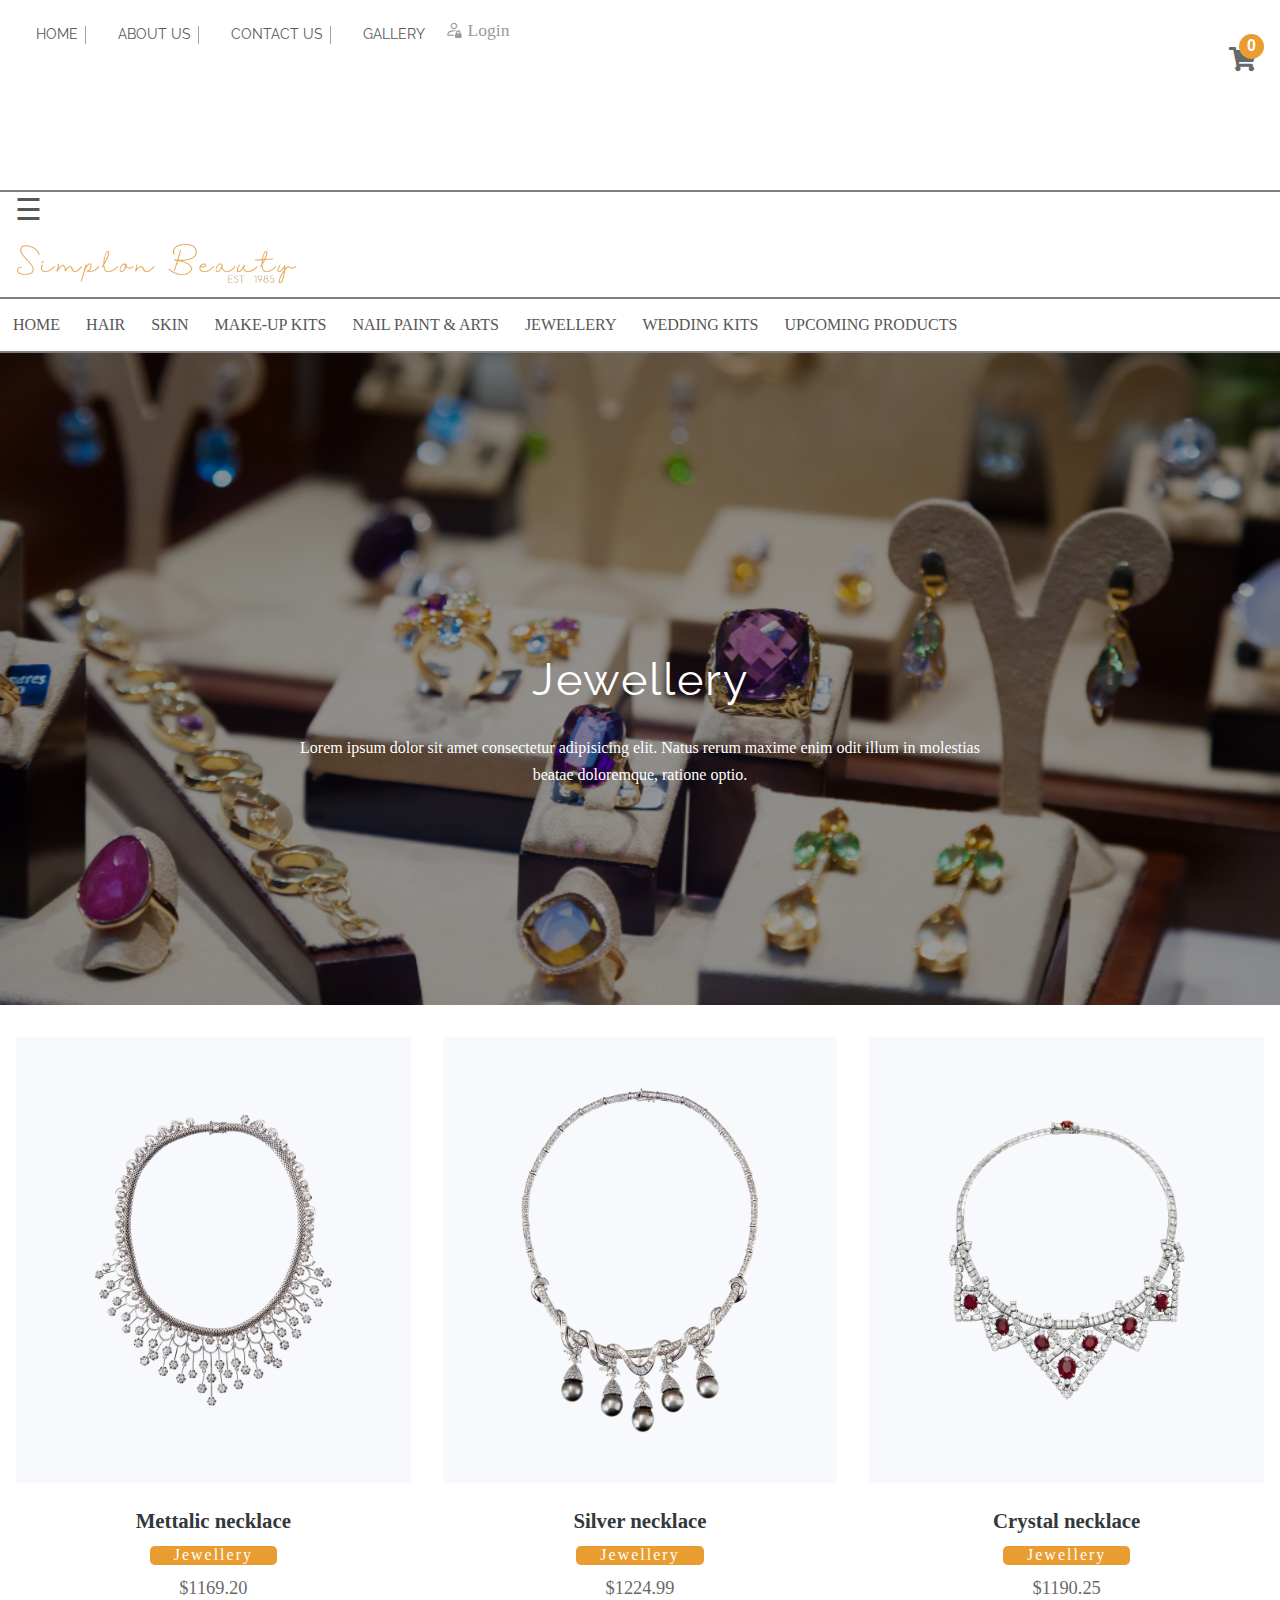
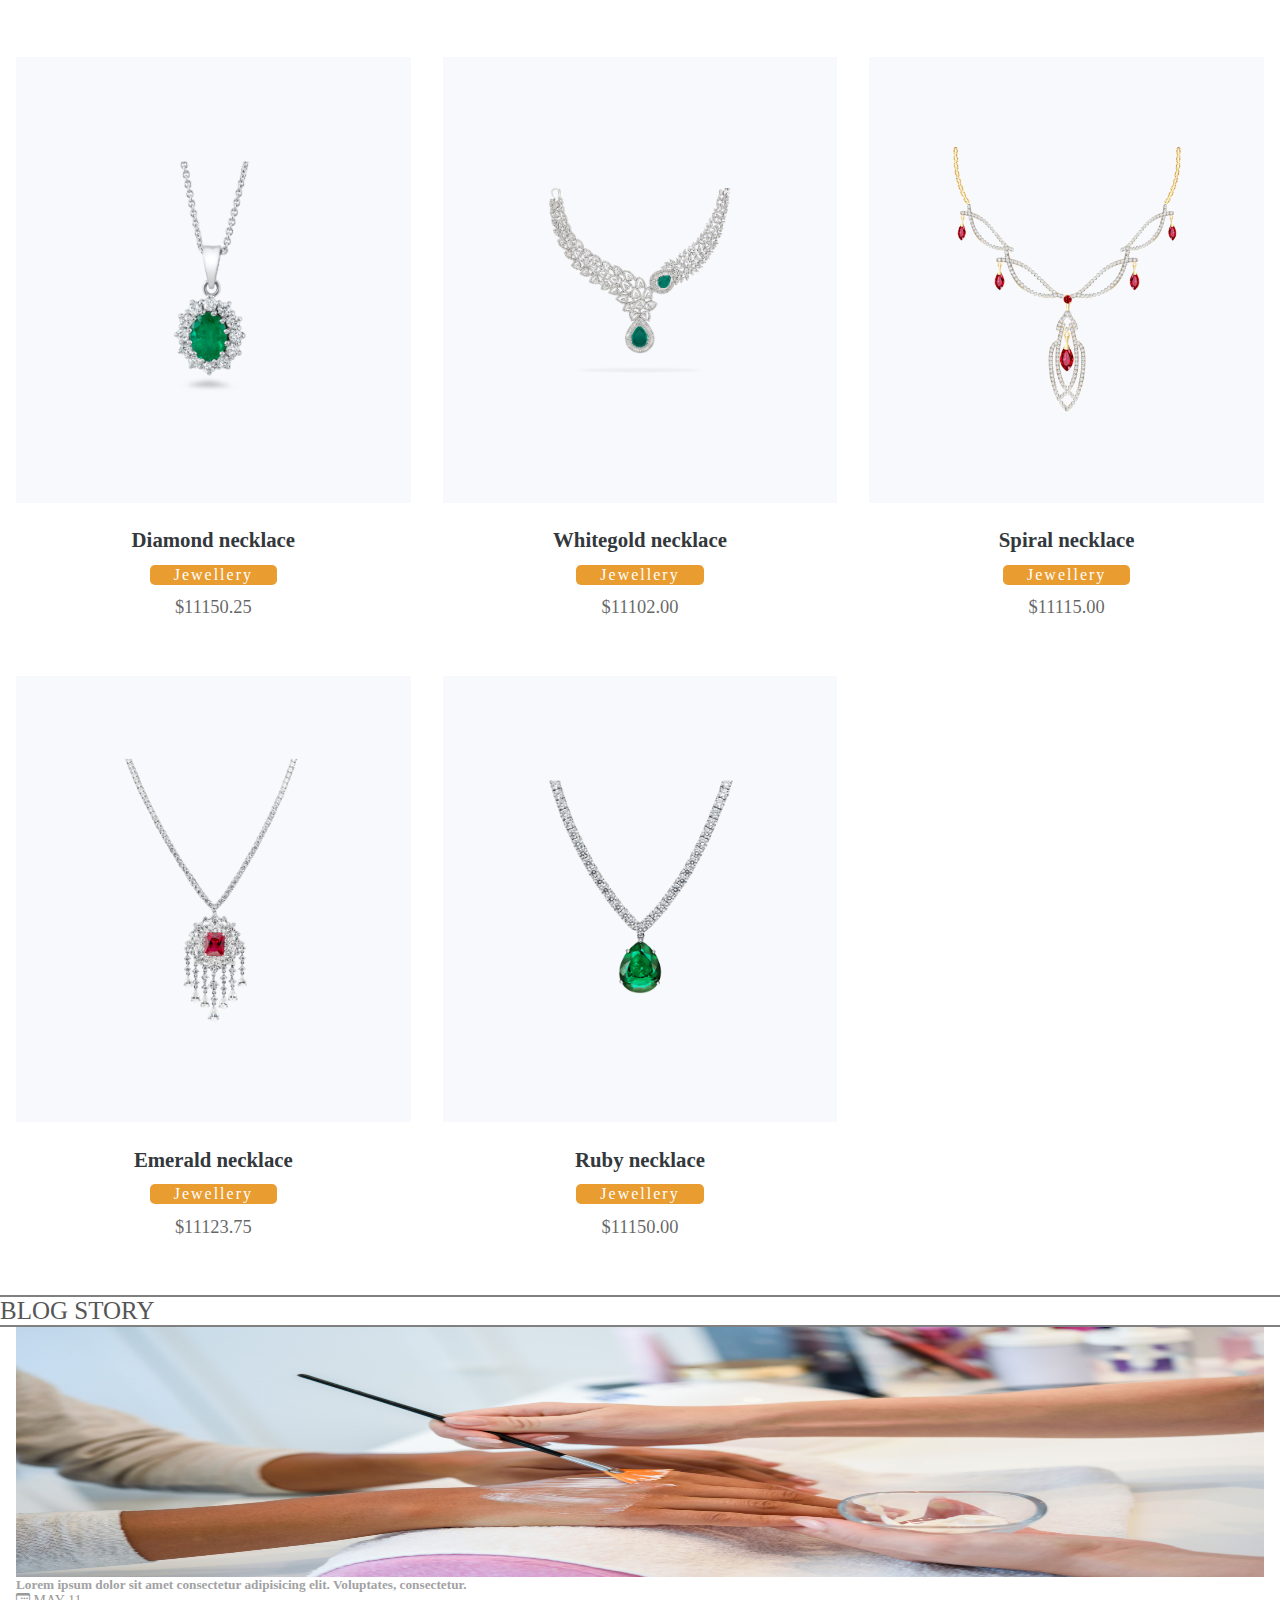
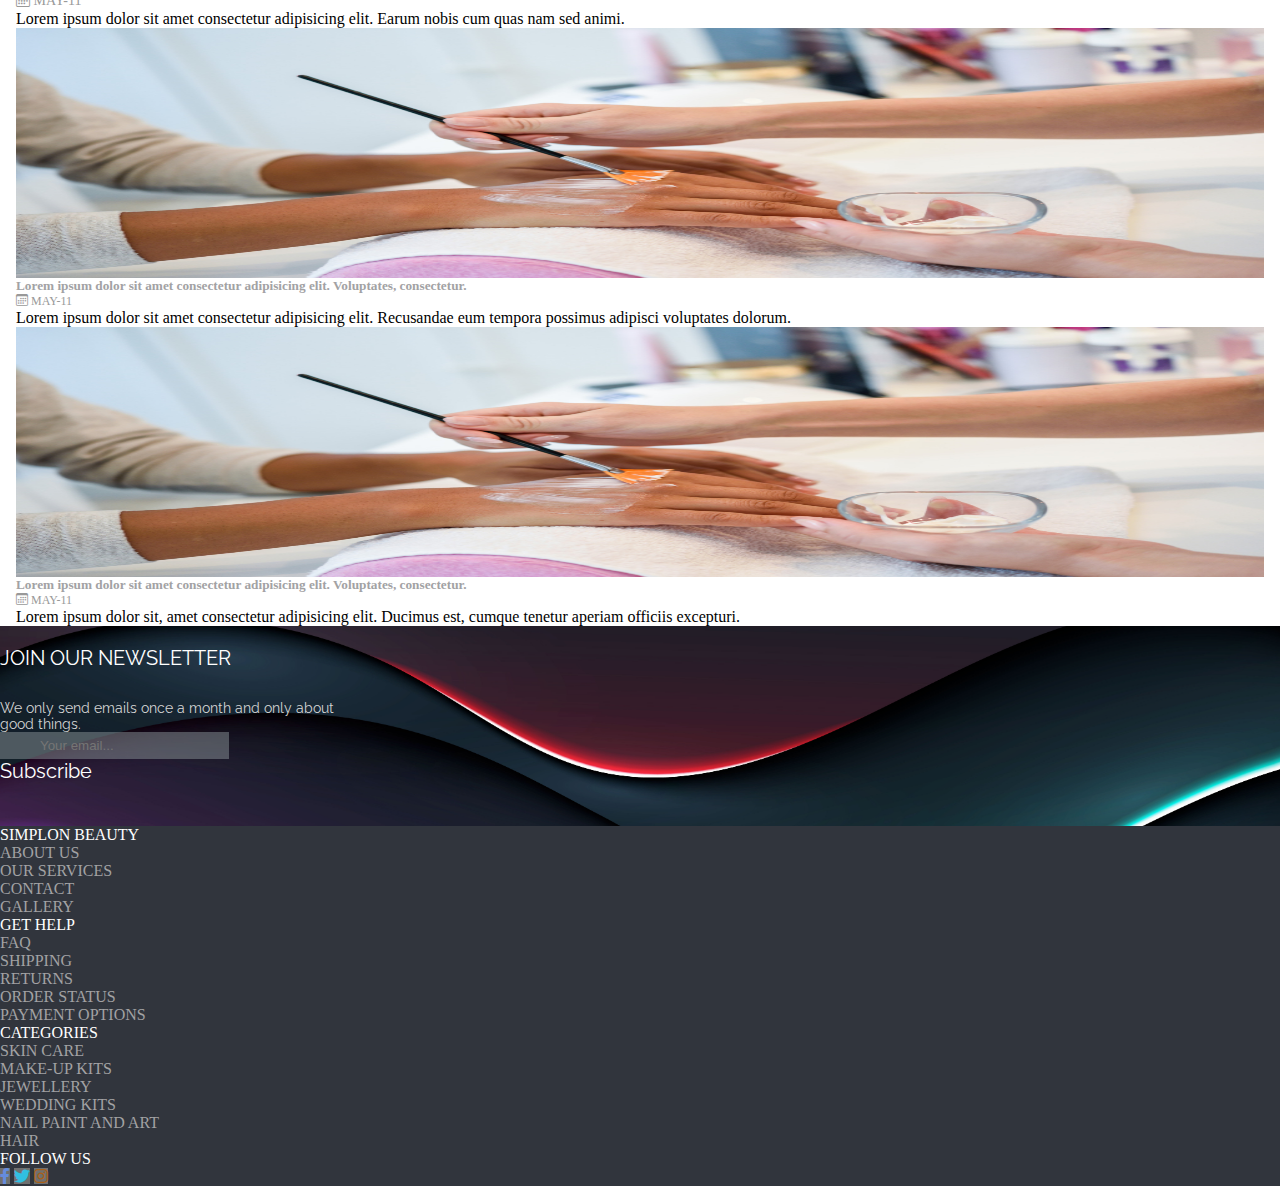
<file: jewellery.html>
<!DOCTYPE html>
<html lang="en">

<head>
  <meta charset="utf-8" />
  <meta name="viewport" content="width=device-width, initial-scale=1" />

  <title>Simplon's Beauty Store</title>

  <!-- Boostrap  -->
  <link href="https://cdn.jsdelivr.net/npm/bootstrap@5.2.3/dist/css/bootstrap.min.css" rel="stylesheet"
    integrity="sha384-rbsA2VBKQhggwzxH7pPCaAqO46MgnOM80zW1RWuH61DGLwZJEdK2Kadq2F9CUG65" crossorigin="anonymous" />
    <!--  -->
    <link rel="shortcut icon" href="/static/img/favicon.png" type="image/x-icon">
  <!-- Boostrap icon -->
  <link rel="stylesheet" href="https://cdn.jsdelivr.net/npm/bootstrap-icons@1.10.4/font/bootstrap-icons.css" />


  <!-- Custom css -->
  <link rel="stylesheet" href="/static/css/style.css" />
  <link rel="stylesheet" href="/static/css/jewellery.css" />
  <!-- FONT AWESOME -->
  <link rel="stylesheet" type="text/css"
    href="https://cdnjs.cloudflare.com/ajax/libs/font-awesome/5.15.1/css/all.min.css" />
  <!-- Css Animation -->
  <link href="https://unpkg.com/aos@2.3.1/dist/aos.css" rel="stylesheet" />
</head>

<body>
  <!-- Header Nav Start -->
  <div class="navbar navbar-expand-lg fixed-top  bg-light  ">
    <div class="container-fluid d-flex justify-content-between align-items-center ">
      <!--  -->

      <div class="col">
        <a class="navbar-toggler" type="button" data-bs-toggle="collapse" data-bs-target="#navbarNav"
          aria-controls="navbarNav" aria-expanded="false" aria-label="Toggle navigation" style="border: none;">
          <span class="navbar-toggler-icon"></span>
        </a>
        <div class="collapse navbar-collapse" id="navbarNav">
          <ul class="navbar-nav">
            <li class="nav-item ">
              <a class="nav-link vertt" href="index.html">HOME</a>
            </li>
            <li class="nav-item">
              <a class="nav-link vertt" href="about.html">ABOUT US</a>
            </li>
            <li class="nav-item">
              <a class="nav-link vertt" href="contact.html">CONTACT US</a>
            </li>
            <li class="nav-item">
              <a class="nav-link " href="gallery.html">GALLERY</a>
            </li>
          </ul>
        </div>
      </div>

      <!--  -->
      <div class="col d-flex align-items-center justify-content-end ">
        <span><a href="login.html" class="text "><i class="bi bi-person-lock"></i>
            <span class="abs">Login </span></a></span>
        &nbsp; &nbsp;
        <!-- cart -->
        <div class="cart  ">
          <button type="button" id="cart-btn">
            <i class="fas fa-shopping-cart"></i>
            <span id="cart-count-info"></span>
          </button>

          <div class="cart-container">
            <div class="cart-list">

            </div>

            <div class="cart-total">
              <h3>Total: $</h3>
              <span id="cart-total-value"></span>
            </div>
          </div>
        </div>



      </div>

    </div>
  </div>
  <!-- Header Nav Ends -->

  <!-- Navbar / Logo / Sidepanel Start-->
  <div class="container-fluid bg-light  fixed ">
    <div class="row d-flex align-items-center justify-content-between">
      <hr class="hr" />
      <!-- SIDEPANEL -->
      <div class="col-1 d-sm-block d-md-none">
        <div id="mySidepanel" class="sidepanel">
          <a href="javascript:void(0)" class="closebtn" onclick="closeNav()">&times;</a>
          <a href="index.html">Home</a>
          <a href="hair.html">Hair</a>
          <a href="skin.html">Skin</a>
          <a href="make-up.html">Make-Up Kits</a>
          <a href="nail.html">Nail Paints & Arts</a>
          <a href="jewellery.html">Jewellery</a>
          <a href="wedding.html">Wedding Kits</a>
          <a href="upcoming.html">Upcoming Products</a>
        </div>

        <a class="openbtn" onclick="openNav()">&#9776; </a>
      </div>

      <!-- LOGO -->
      <div class="col-10 ">
        <img class="logo d-" src="/static/img/Simplonlogo.png " alt="" style="width: 300px">
      </div>
      <hr class="hr d-lg-none">
    </div>
    
    <!-- NAVBAR -->

    <div class="row d-flex align-items-center justify-content-end">
      <div class="col-md-10 col-lg-9 d-none d-sm-block">
        <div class="topnav" id="myTopnav">
          <a href="index.html">Home</a>
          <a href="hair.html">Hair</a>
          <a href="skin.html">Skin</a>
          <a href="make-up.html">Make-Up Kits</a>
          <a href="nail.html">Nail Paint & Arts</a>
          <a href="jewellery.html">Jewellery</a>
          <a href="wedding.html">Wedding Kits</a>
          <a href="upcoming.html">Upcoming Products</a>
          <a href="javascript:void(0);" class="icon" onclick="myFunction()">
            <i class="fa fa-bars"></i>
          </a>
        </div>
      </div>
      <hr class="hr d-none d-sm-block" />
    </div>
  </div>
  <!-- Navbar / Logo / Sidepanel Ends -->

 <!-- header -->
 <header class = "flex header-sm">
  <div class = "container">
      <div class = "header-title">
          <h1>Jewellery</h1>
          <p>Lorem ipsum dolor sit amet consectetur adipisicing elit. Natus rerum maxime enim odit illum in molestias beatae doloremque, ratione optio.</p>
      </div>
  </div>
</header>
<!-- header -->


  <!-- ===== PRODUCT CARD START===== -->

  <section class="products">
    <div class="container">
      <div class="product-list">
        <!-- single item -->
        <div class="product-item">
          <div class="product-img">
            <img src="" alt="product image">
            <button type="button" class="add-to-cart-btn">
              <i class="fas fa-shopping-cart"></i>Add To Cart
            </button>
          </div>

          <div class="product-content">
            <h3 class="product-name"></h3>
            <span class="product-category"></span>
            <p class="product-price"></p>
          </div>
        </div>
        <!-- end of single item -->
      </div>
    </div>
  </section>
  <!-- ===== PRODUCT CARD ENDS===== -->

  <!-- ================================== BLOGPOSTS================================================ -->
  <!-- SECTION TITLE -->
  <div class="container-fluid">
    <div class="row p d-flex pt-4">
      <hr class="hr">
      <div class="col text-center ">
        <p>
          <span style="font:25px 'Times New Roman';"> BLOG STORY</span>
        </p>
      </div>
      <hr class="hr">
    </div>
  </div>
  <div class="container pb-5">
    <!-- ===========SECTION CARDS================= -->
    <div class="row text-center px-2 ">
      <div class="col-sm-12 col-md-6 col-lg-4 my-2">
        <div class="">
          <img class="my-3" src="/static/img/blog3.jpg" alt="" style="height: 250px; width: 100%" />
          <div class="card-body">
            <h5>
              <a class="card-titl pt-5" href="">Lorem ipsum dolor sit amet consectetur adipisicing elit. Voluptates,
                consectetur.</a>
            </h5>
            <span class="card-text my-4">
              <p style="font-size: 14px; color: #999999">
                <i class="bi bi-calendar3"></i> MAY-11
              </p>
              <p class="blog">
                Lorem ipsum dolor sit amet consectetur adipisicing elit. Earum nobis cum quas nam sed animi.
              </p>
            </span>
          </div>
        </div>
      </div>


      <!-- =================== CARD 2======================= -->
      <div class="col-sm-12 col-md-6 col-lg-4 my-2 d-none d-md-block">
        <div class="">
         
          <img class="my-3" src="/static/img/blog3.jpg" alt="" style="height: 250px; width: 100%" />
          <div class="card-body">
            <h5>
              <a class="card-titl pt-5" href="">Lorem ipsum dolor sit amet consectetur adipisicing elit. Voluptates,
                consectetur.</a>
            </h5>
            <span class="card-text my-4">
              <p style="font-size: 12px; color: #999999">
                <i class="bi bi-calendar3"></i> MAY-11
              </p>
              <p class="blog">
                Lorem ipsum dolor sit amet consectetur adipisicing elit. Recusandae eum tempora possimus adipisci
                voluptates dolorum.
              </p>
            </span>
          </div>
        </div>
      </div>

      <!-- =================== CARD 3======================= -->
      <div class="col-sm-12 col-md-6 col-lg-4 my-2 d-md-none d-lg-block">
        <div class="">
         
          <img class="my-3" src="/static/img/blog3.jpg" alt="" style="height: 250px; width: 100%" />
          <div class="card-body">
            <h5>
              <a class="card-titl" href="">Lorem ipsum dolor sit amet consectetur adipisicing elit. Voluptates,
                consectetur.</a>
            </h5>
            <span class="card-text my-4">
              <p style="font-size: 12px; color: #999999">
                <i class="bi bi-calendar3"></i> MAY-11
              </p>
              <p class="blog">
                Lorem ipsum dolor sit, amet consectetur adipisicing elit. Ducimus est, cumque tenetur aperiam officiis
                excepturi.
              </p>
            </span>
          </div>
        </div>
      </div>

      <!-- =================== CARD 3 END======================= -->
    </div>
  </div>

  <!-- ======================== NEWS LETTER============================ -->
  <div class=" container-fluid news-letter pt-3">
    <div class="row news justify-content-around px-3" style="height: 200px">
      <div class="col-sm-5 col-md-5 col-lg-5">
        <h2 class="mt-md-4 mt-lg-4 join">JOIN OUR NEWSLETTER</h2>
        <p class="write">
          We only send emails once a month and only about <br />
          good things.
        </p>
      </div>

      <div class="col-sm-5 col-md-5 col-lg-5">
        <input type="email" value="" placeholder="Your email..." name="EMAIL" class="email mt-md-4 mt-lg-4"
          aria-label="Your email..." /><br />
        <span>
          <button type="submit" style=" border: none; outline: none;
						padding: 0px 15px 0px 0px;
						font-size: 14px 'Raleway';
						color: #fff;
						background-color: inherit;
					  ">
            <span class="join"> Subscribe</span>
          </button>
        </span>
      </div>
    </div>
  </div>

  <!-- ======================== FOOTER============================ -->
  <footer class="footer px-md-3 px-3">
    <div class="row px-md-5 pt-5">
      <div class="col-sm-12 col-md-3 my-3">
        <h4 class="h4">SIMPLON BEAUTY</h4>
        <ul>
          <div class="li text-decoration-none">
            <li><a href="about.html" class="li">About Us</a></li>
            <li><a href="#" class="li">Our Services </a></li>
            <li><a href="contact.html" class="li">Contact</a></li>
            <li><a href="gallery.html" class="li">Gallery</a></li>
          </div>
        </ul>
      </div>
      <div class="col-sm-12 col-md-3 my-3">
        <h4 class="h4">Get Help</h4>
        <ul>
          <li><a href="faq.html" class="li">FAQ</a></li>
          <li><a href="faq.html" class="li">Shipping</a></li>
          <li><a href="faq.html" class="li">Returns</a></li>
          <li><a href="faq.html" class="li">Order Status</a></li>
          <li><a href="faq.html" class="li">Payment Options</a></li>
        </ul>
      </div>
      <div class="col-sm-12 col-md-3 my-3">
        <h4 class="h4">Categories</h4>
        <ul>

          <li><a href="skin.html" class="li">SKIN CARE</a></li>
          <li><a href="make-up.html" class="li">MAKE-UP KITS</a></li>
          <li><a href="jewellery.html" class="li">Jewellery</a></li>
          <li><a href="jewellery.html" class="li">Wedding Kits</a></li>
          <li><a href="jewellery.html" class="li">Nail paint and Art</a></li>
          <li><a href="jewellery.html" class="li">Hair</a></li>

        </ul>
      </div>
      <div class="col-sm-12 col-md-3 my-3">
        <h4 class="h4">Follow Us</h4>
        <div class="social-links">
          <a href="#"><i class="fab fa-facebook-f px-2 py-2"></i></a>
          <a href="#"><i class="fab fa-twitter px-2 py-2"></i></a>
          <a href="#"><i class="fab fa-instagram px-2 py-2"></i></a>
        </div>
      </div>
    </div>
  </footer>
  <!-- ================================================================== -->







  <script src="https://cdn.jsdelivr.net/npm/bootstrap@5.2.3/dist/js/bootstrap.bundle.min.js"
    integrity="sha384-kenU1KFdBIe4zVF0s0G1M5b4hcpxyD9F7jL+jjXkk+Q2h455rYXK/7HAuoJl+0I4"
    crossorigin="anonymous"></script>

  <script src="/static/js/jewellery.js"></script>
  <!--  -->
  <script src="https://unpkg.com/aos@2.3.1/dist/aos.js"></script>
  <script>
    AOS.init();
  </script>
</body>

</html>
</file>
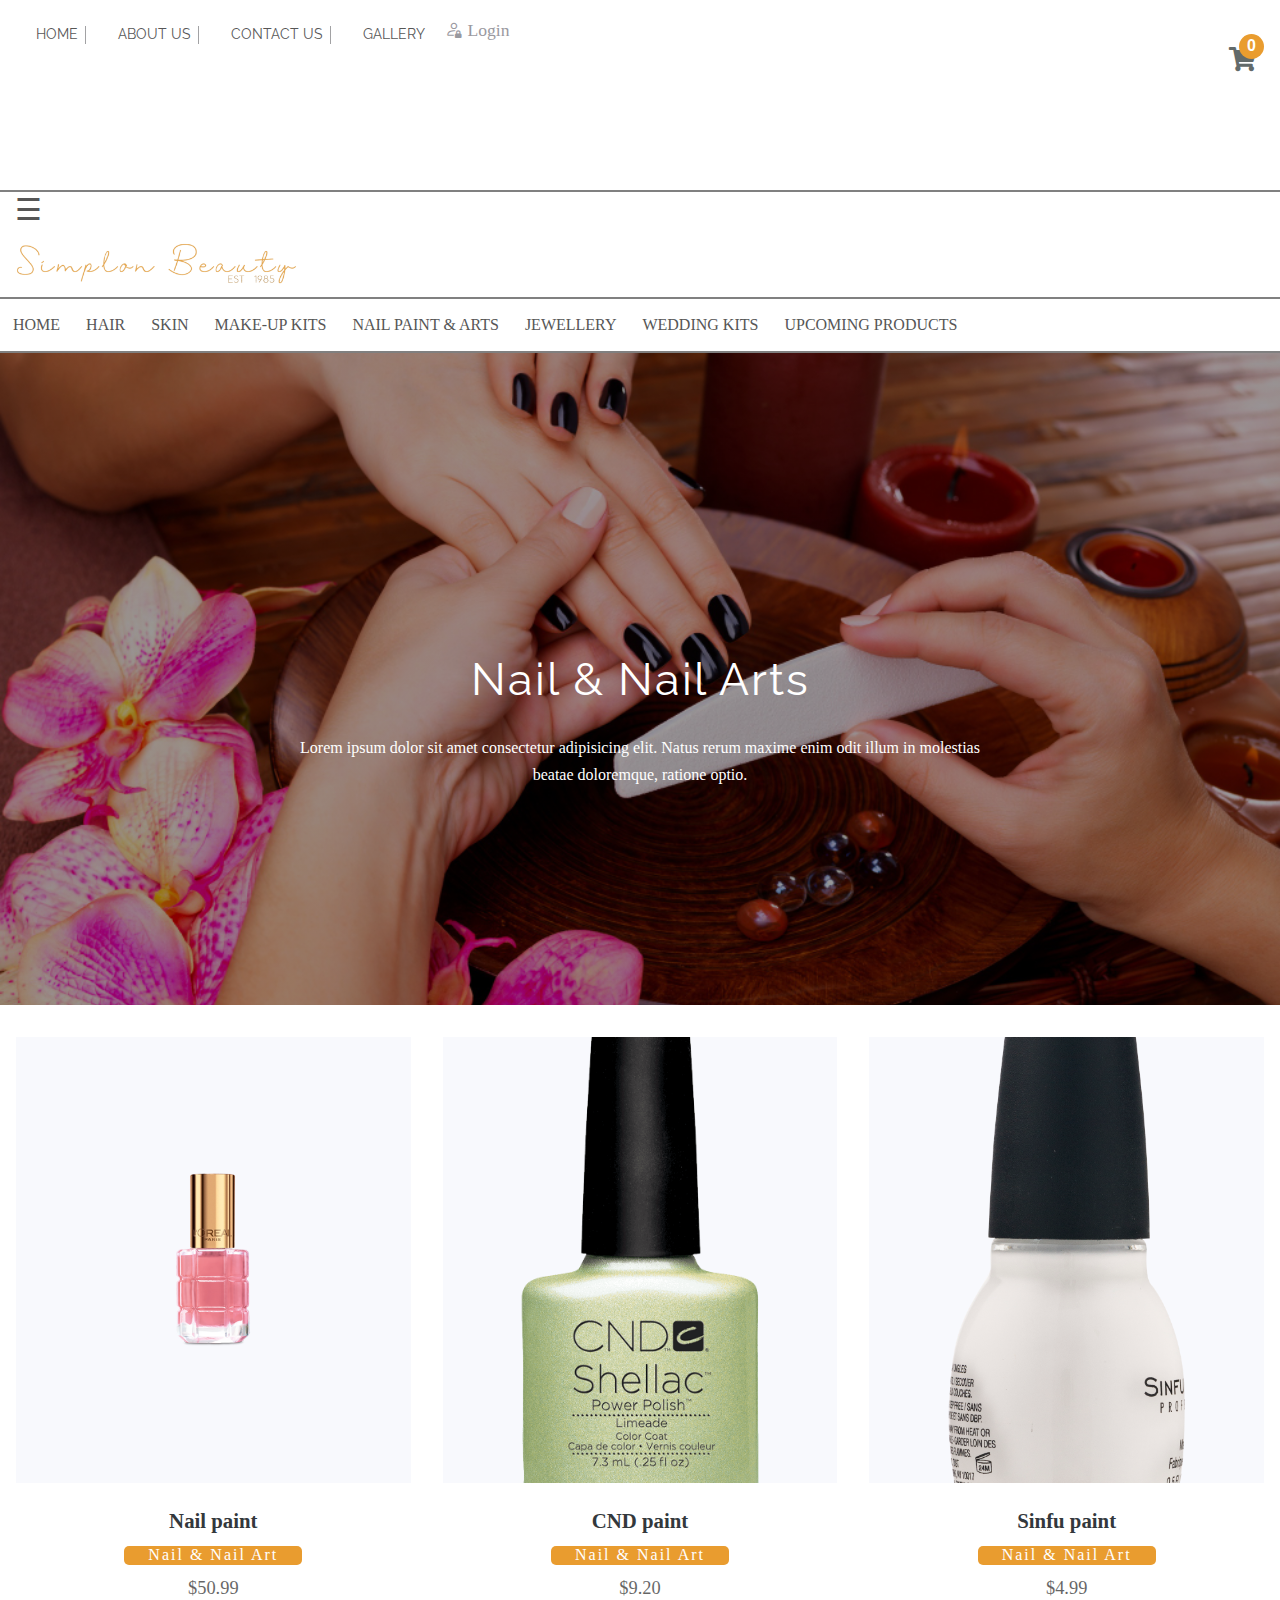
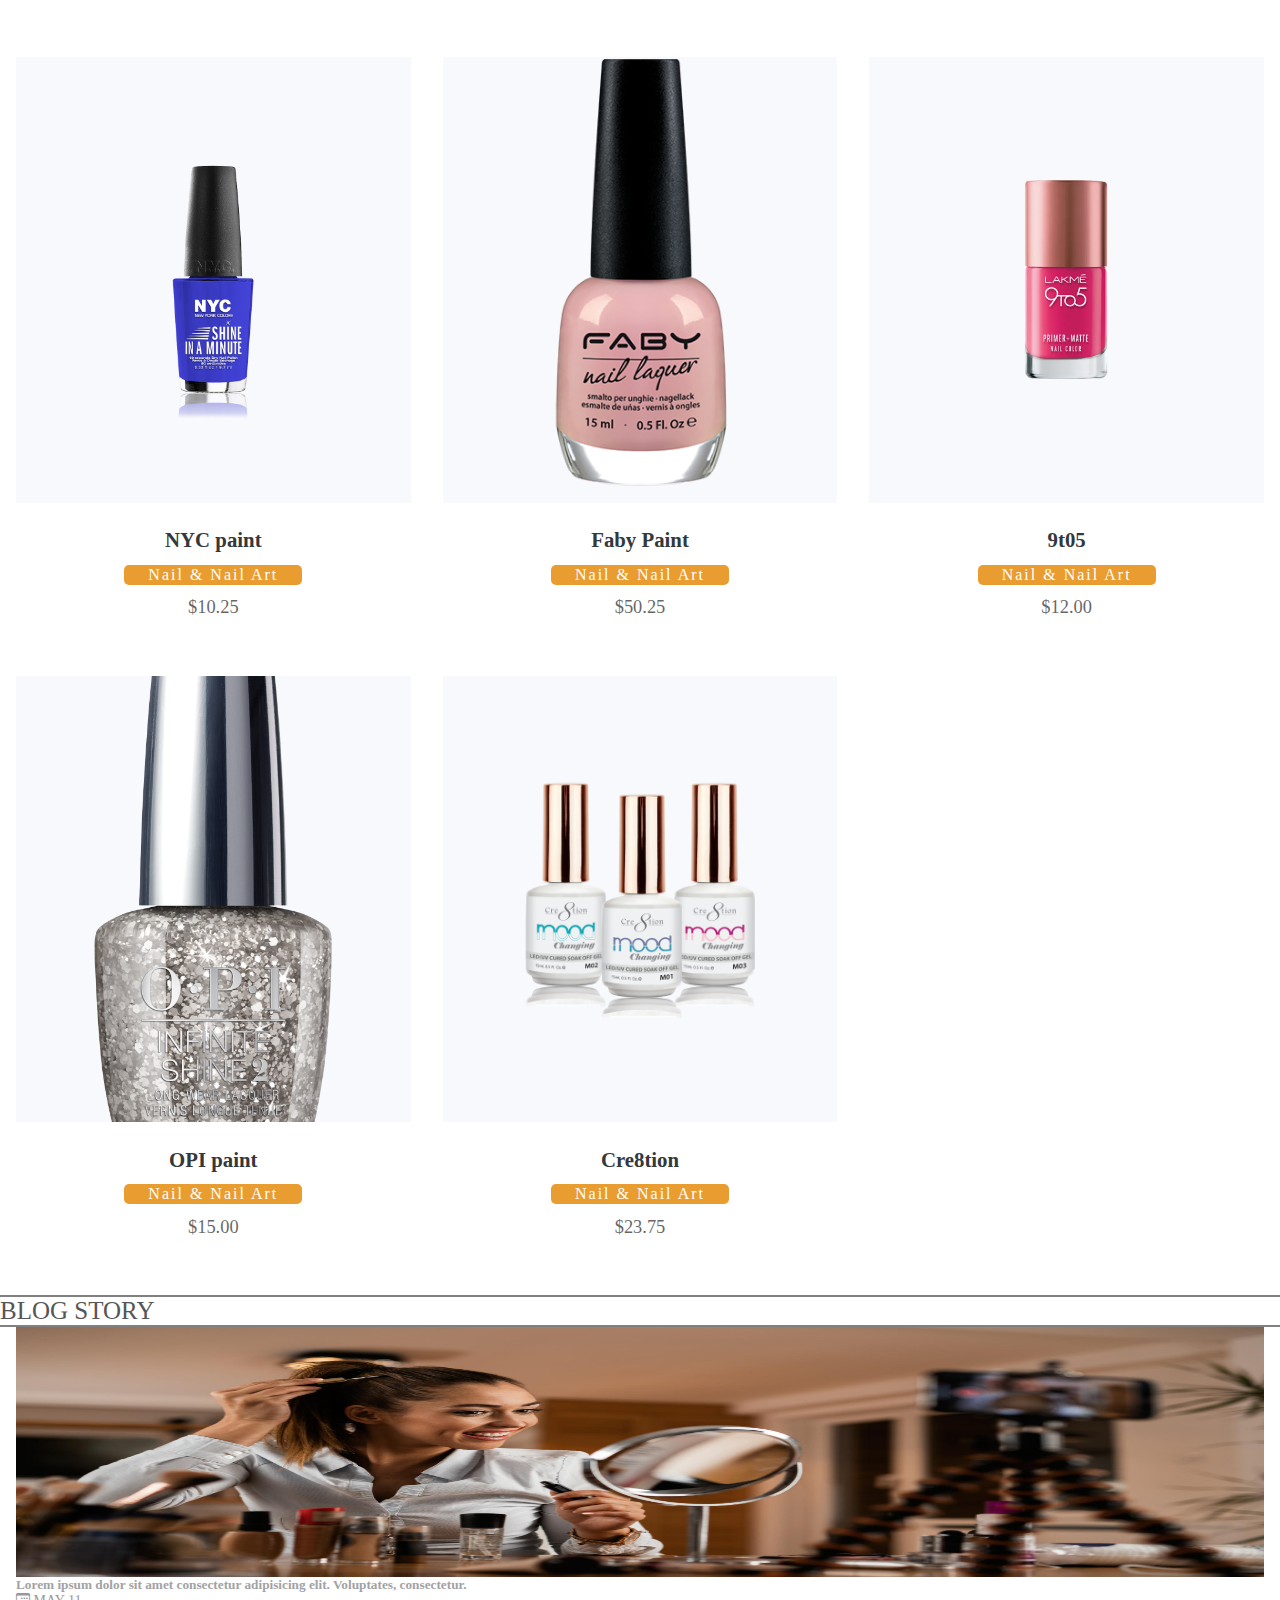
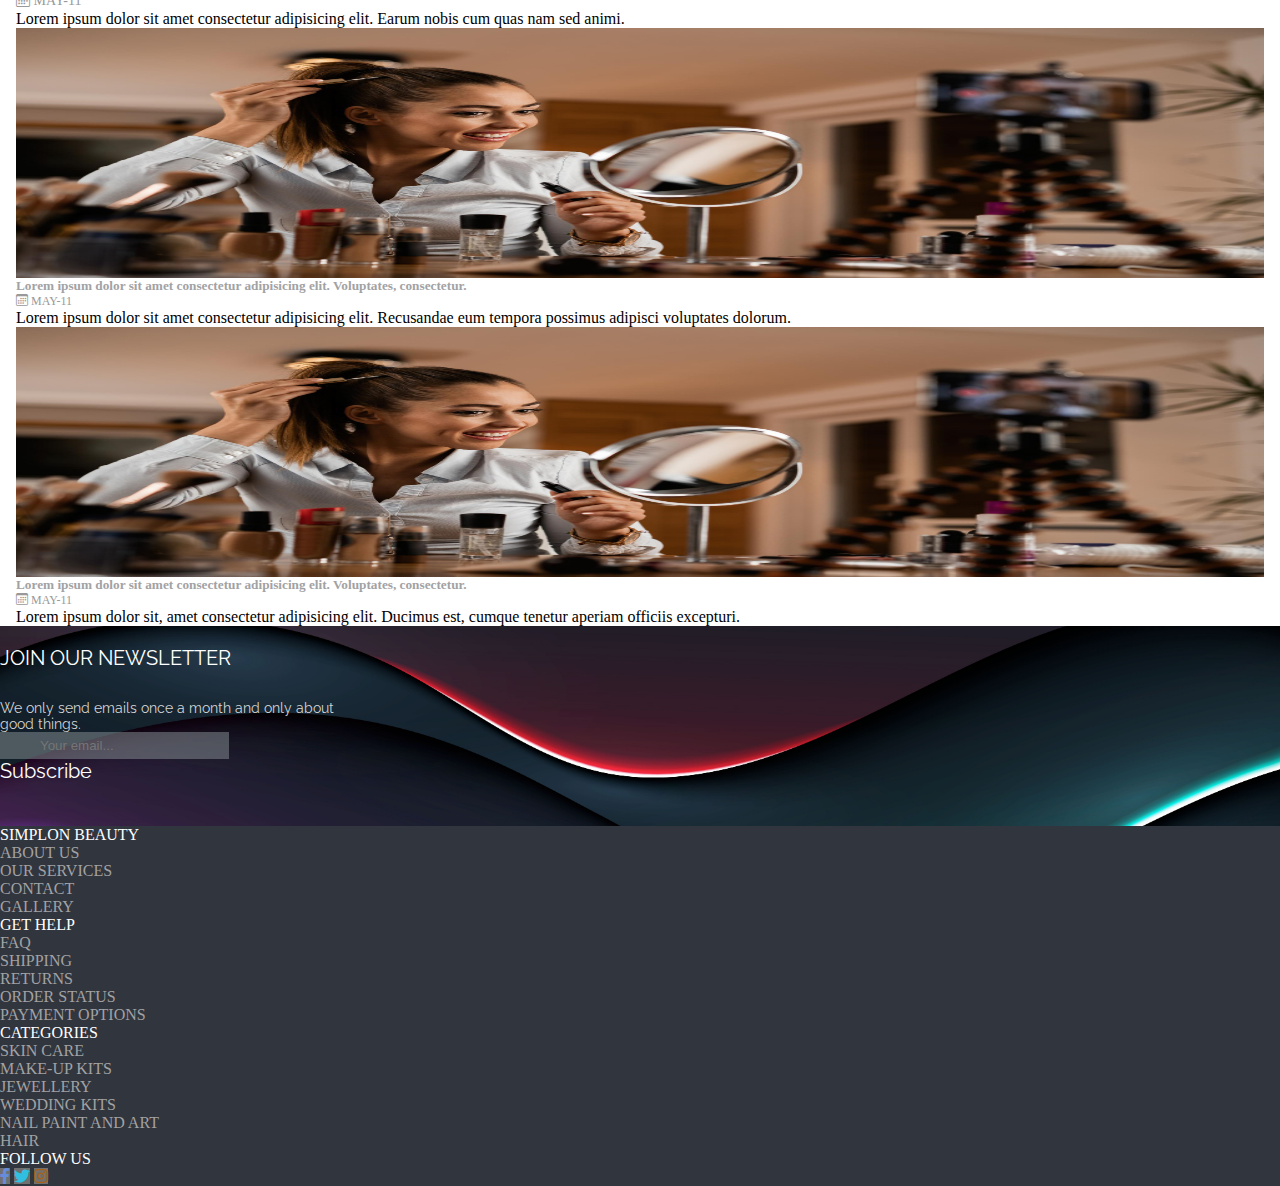
<file: nail.html>
<!DOCTYPE html>
<html lang="en">

<head>
  <meta charset="utf-8" />
  <meta name="viewport" content="width=device-width, initial-scale=1" />

  <title>Simplon's Beauty Store</title>

  <!-- Boostrap  -->
  <link href="https://cdn.jsdelivr.net/npm/bootstrap@5.2.3/dist/css/bootstrap.min.css" rel="stylesheet"
    integrity="sha384-rbsA2VBKQhggwzxH7pPCaAqO46MgnOM80zW1RWuH61DGLwZJEdK2Kadq2F9CUG65" crossorigin="anonymous" />
    <!--  -->
    <link rel="shortcut icon" href="/static/img/favicon.png" type="image/x-icon">
  <!-- Boostrap icon -->
  <link rel="stylesheet" href="https://cdn.jsdelivr.net/npm/bootstrap-icons@1.10.4/font/bootstrap-icons.css" />


  <!-- Custom css -->
  <link rel="stylesheet" href="/static/css/style.css" />
  <link rel="stylesheet" href="/static/css/nail.css" />
  <!-- FONT AWESOME -->
  <link rel="stylesheet" type="text/css"
    href="https://cdnjs.cloudflare.com/ajax/libs/font-awesome/5.15.1/css/all.min.css" />
  <!-- Css Animation -->
  <link href="https://unpkg.com/aos@2.3.1/dist/aos.css" rel="stylesheet" />
</head>

<body>
  <!-- Header Nav Start -->
  <div class="navbar navbar-expand-lg fixed-top  bg-light  ">
    <div class="container-fluid d-flex justify-content-between align-items-center ">
      <!--  -->

      <div class="col">
        <a class="navbar-toggler" type="button" data-bs-toggle="collapse" data-bs-target="#navbarNav"
          aria-controls="navbarNav" aria-expanded="false" aria-label="Toggle navigation" style="border: none;">
          <span class="navbar-toggler-icon"></span>
        </a>
        <div class="collapse navbar-collapse" id="navbarNav">
          <ul class="navbar-nav">
            <li class="nav-item ">
              <a class="nav-link vertt" href="index.html">HOME</a>
            </li>
            <li class="nav-item">
              <a class="nav-link vertt" href="about.html">ABOUT US</a>
            </li>
            <li class="nav-item">
              <a class="nav-link vertt" href="contact.html">CONTACT US</a>
            </li>
            <li class="nav-item">
              <a class="nav-link " href="gallery.html">GALLERY</a>
            </li>
          </ul>
        </div>
      </div>

      <!--  -->
      <div class="col d-flex align-items-center justify-content-end ">
        <span><a href="login.html" class="text "><i class="bi bi-person-lock"></i>
            <span class="abs">Login </span></a></span>
        &nbsp; &nbsp;
        <!-- cart -->
        <div class="cart  ">
          <button type="button" id="cart-btn">
            <i class="fas fa-shopping-cart"></i>
            <span id="cart-count-info"></span>
          </button>

          <div class="cart-container">
            <div class="cart-list">

            </div>

            <div class="cart-total">
              <h3>Total: $</h3>
              <span id="cart-total-value"></span>
            </div>
          </div>
        </div>



      </div>

    </div>
  </div>
  <!-- Header Nav Ends -->

  <!-- Navbar / Logo / Sidepanel Start-->
  <div class="container-fluid bg-light  fixed ">
    <div class="row d-flex align-items-center justify-content-between">
      <hr class="hr" />
      <!-- SIDEPANEL -->
      <div class="col-1 d-sm-block d-md-none">
        <div id="mySidepanel" class="sidepanel">
          <a href="javascript:void(0)" class="closebtn" onclick="closeNav()">&times;</a>
          <a href="index.html">Home</a>
          <a href="hair.html">Hair</a>
          <a href="skin.html">Skin</a>
          <a href="make-up.html">Make-Up Kits</a>
          <a href="nail.html">Nail Paints & Arts</a>
          <a href="jewellery.html">Jewellery</a>
          <a href="wedding.html">Wedding Kits</a>
          <a href="upcoming.html">Upcoming Products</a>
        </div>

        <a class="openbtn" onclick="openNav()">&#9776; </a>
      </div>

      <!-- LOGO -->
      <div class="col-10 ">
        <img class="logo d-" src="/static/img/Simplonlogo.png " alt="" style="width: 300px">
      </div>
      <hr class="hr d-lg-none">
    </div>

    <!-- NAVBAR -->

    <div class="row d-flex align-items-center justify-content-end">
      <div class="col-md-10 col-lg-9 d-none d-sm-block">
        <div class="topnav" id="myTopnav">
          <a href="index.html">Home</a>
          <a href="hair.html">Hair</a>
          <a href="skin.html">Skin</a>
          <a href="make-up.html">Make-Up Kits</a>
          <a href="nail.html">Nail Paint & Arts</a>
          <a href="jewellery.html">Jewellery</a>
          <a href="wedding.html">Wedding Kits</a>
          <a href="upcoming.html">Upcoming Products</a>
          <a href="javascript:void(0);" class="icon" onclick="myFunction()">
            <i class="fa fa-bars"></i>
          </a>
        </div>
      </div>
      <hr class="hr d-none d-sm-block" />
    </div>
  </div>
  <!-- Navbar / Logo / Sidepanel Ends -->

 <!-- header -->
 <header class = "flex header-sm">
  <div class = "container">
      <div class = "header-title">
          <h1>Nail & Nail Arts</h1>
          <p>Lorem ipsum dolor sit amet consectetur adipisicing elit. Natus rerum maxime enim odit illum in molestias beatae doloremque, ratione optio.</p>
      </div>
  </div>
</header>
<!-- header -->


  <!-- ===== PRODUCT CARD START===== -->

  <section class="products">
    <div class="container">
      <div class="product-list">
        <!-- single item -->
        <div class="product-item">
          <div class="product-img">
            <img src="" alt="product image">
            <button type="button" class="add-to-cart-btn">
              <i class="fas fa-shopping-cart"></i>Add To Cart
            </button>
          </div>

          <div class="product-content">
            <h3 class="product-name"></h3>
            <span class="product-category"></span>
            <p class="product-price"></p>
          </div>
        </div>
        <!-- end of single item -->
      </div>
    </div>
  </section>
  <!-- ===== PRODUCT CARD ENDS===== -->

  <!-- ================================== BLOGPOSTS================================================ -->
  <!-- SECTION TITLE -->
  <div class="container-fluid">
    <div class="row p d-flex pt-4">
      <hr class="hr">
      <div class="col text-center ">
        <p>
          <span style="font:25px 'Times New Roman';"> BLOG STORY</span>
        </p>
      </div>
      <hr class="hr">
    </div>
  </div>
  <div class="container pb-5">
    <!-- ===========SECTION CARDS================= -->
    <div class="row text-center px-2 ">
      <div class="col-sm-12 col-md-6 col-lg-4 my-2">
        <div class="">
          <img class="my-3" src="/static/img/blog1.jpg" alt="" style="height: 250px; width: 100%" />
          <div class="card-body">
            <h5>
              <a class="card-titl pt-5" href="">Lorem ipsum dolor sit amet consectetur adipisicing elit. Voluptates,
                consectetur.</a>
            </h5>
            <span class="card-text my-4">
              <p style="font-size: 14px; color: #999999">
                <i class="bi bi-calendar3"></i> MAY-11
              </p>
              <p class="blog">
                Lorem ipsum dolor sit amet consectetur adipisicing elit. Earum nobis cum quas nam sed animi.
              </p>
            </span>
          </div>
        </div>
      </div>


      <!-- =================== CARD 2======================= -->
      <div class="col-sm-12 col-md-6 col-lg-4 my-2 d-none d-md-block">
        <div class="">
          <img class="my-3" src="/static/img/blog1.jpg" alt="" style="height: 250px; width: 100%" />
          <div class="card-body">
            <h5>
              <a class="card-titl pt-5" href="">Lorem ipsum dolor sit amet consectetur adipisicing elit. Voluptates,
                consectetur.</a>
            </h5>
            <span class="card-text my-4">
              <p style="font-size: 12px; color: #999999">
                <i class="bi bi-calendar3"></i> MAY-11
              </p>
              <p class="blog">
                Lorem ipsum dolor sit amet consectetur adipisicing elit. Recusandae eum tempora possimus adipisci
                voluptates dolorum.
              </p>
            </span>
          </div>
        </div>
      </div>

      <!-- =================== CARD 3======================= -->
      <div class="col-sm-12 col-md-6 col-lg-4 my-2 d-md-none d-lg-block">
        <div class="">
          <img class="my-3" src="/static/img/blog1.jpg" alt="" style="height: 250px; width: 100%" />
          <div class="card-body">
            <h5>
              <a class="card-titl" href="">Lorem ipsum dolor sit amet consectetur adipisicing elit. Voluptates,
                consectetur.</a>
            </h5>
            <span class="card-text my-4">
              <p style="font-size: 12px; color: #999999">
                <i class="bi bi-calendar3"></i> MAY-11
              </p>
              <p class="blog">
                Lorem ipsum dolor sit, amet consectetur adipisicing elit. Ducimus est, cumque tenetur aperiam officiis
                excepturi.
              </p>
            </span>
          </div>
        </div>
      </div>

      <!-- =================== CARD 3 END======================= -->
    </div>
  </div>

  <!-- ======================== NEWS LETTER============================ -->
  <div class=" container-fluid news-letter pt-3">
    <div class="row news justify-content-around px-3" style="height: 200px">
      <div class="col-sm-5 col-md-5 col-lg-5">
        <h2 class="mt-md-4 mt-lg-4 join">JOIN OUR NEWSLETTER</h2>
        <p class="write">
          We only send emails once a month and only about <br />
          good things.
        </p>
      </div>

      <div class="col-sm-5 col-md-5 col-lg-5">
        <input type="email" value="" placeholder="Your email..." name="EMAIL" class="email mt-md-4 mt-lg-4"
          aria-label="Your email..." /><br />
        <span>
          <button type="submit" style=" border: none; outline: none;
						padding: 0px 15px 0px 0px;
						font-size: 14px 'Raleway';
						color: #fff;
						background-color: inherit;
					  ">
            <span class="join"> Subscribe</span>
          </button>
        </span>
      </div>
    </div>
  </div>

  <!-- ======================== FOOTER============================ -->
  <footer class="footer px-md-3 px-3">
    <div class="row px-md-5 pt-5">
      <div class="col-sm-12 col-md-3 my-3">
        <h4 class="h4">SIMPLON BEAUTY</h4>
        <ul>
          <div class="li text-decoration-none">
            <li><a href="about.html" class="li">About Us</a></li>
            <li><a href="#" class="li">Our Services </a></li>
            <li><a href="contact.html" class="li">Contact</a></li>
            <li><a href="gallery.html" class="li">Gallery</a></li>
          </div>
        </ul>
      </div>
      <div class="col-sm-12 col-md-3 my-3">
        <h4 class="h4">Get Help</h4>
        <ul>
          <li><a href="faq.html" class="li">FAQ</a></li>
          <li><a href="faq.html" class="li">Shipping</a></li>
          <li><a href="faq.html" class="li">Returns</a></li>
          <li><a href="faq.html" class="li">Order Status</a></li>
          <li><a href="faq.html" class="li">Payment Options</a></li>
        </ul>
      </div>
      <div class="col-sm-12 col-md-3 my-3">
        <h4 class="h4">Categories</h4>
        <ul>

          <li><a href="skin.html" class="li">SKIN CARE</a></li>
          <li><a href="make-up.html" class="li">MAKE-UP KITS</a></li>
          <li><a href="jewellery.html" class="li">Jewellery</a></li>
          <li><a href="jewellery.html" class="li">Wedding Kits</a></li>
          <li><a href="jewellery.html" class="li">Nail paint and Art</a></li>
          <li><a href="jewellery.html" class="li">Hair</a></li>

        </ul>
      </div>
      <div class="col-sm-12 col-md-3 my-3">
        <h4 class="h4">Follow Us</h4>
        <div class="social-links">
          <a href="#"><i class="fab fa-facebook-f px-2 py-2"></i></a>
          <a href="#"><i class="fab fa-twitter px-2 py-2"></i></a>
          <a href="#"><i class="fab fa-instagram px-2 py-2"></i></a>
        </div>
      </div>
    </div>
  </footer>
  <!-- ================================================================== -->







  <script src="https://cdn.jsdelivr.net/npm/bootstrap@5.2.3/dist/js/bootstrap.bundle.min.js"
    integrity="sha384-kenU1KFdBIe4zVF0s0G1M5b4hcpxyD9F7jL+jjXkk+Q2h455rYXK/7HAuoJl+0I4"
    crossorigin="anonymous"></script>

  <script src="/static/js/nail.js"></script>
  <!--  -->
  <script src="https://unpkg.com/aos@2.3.1/dist/aos.js"></script>
  <script>
    AOS.init();
  </script>
</body>

</html>
</file>
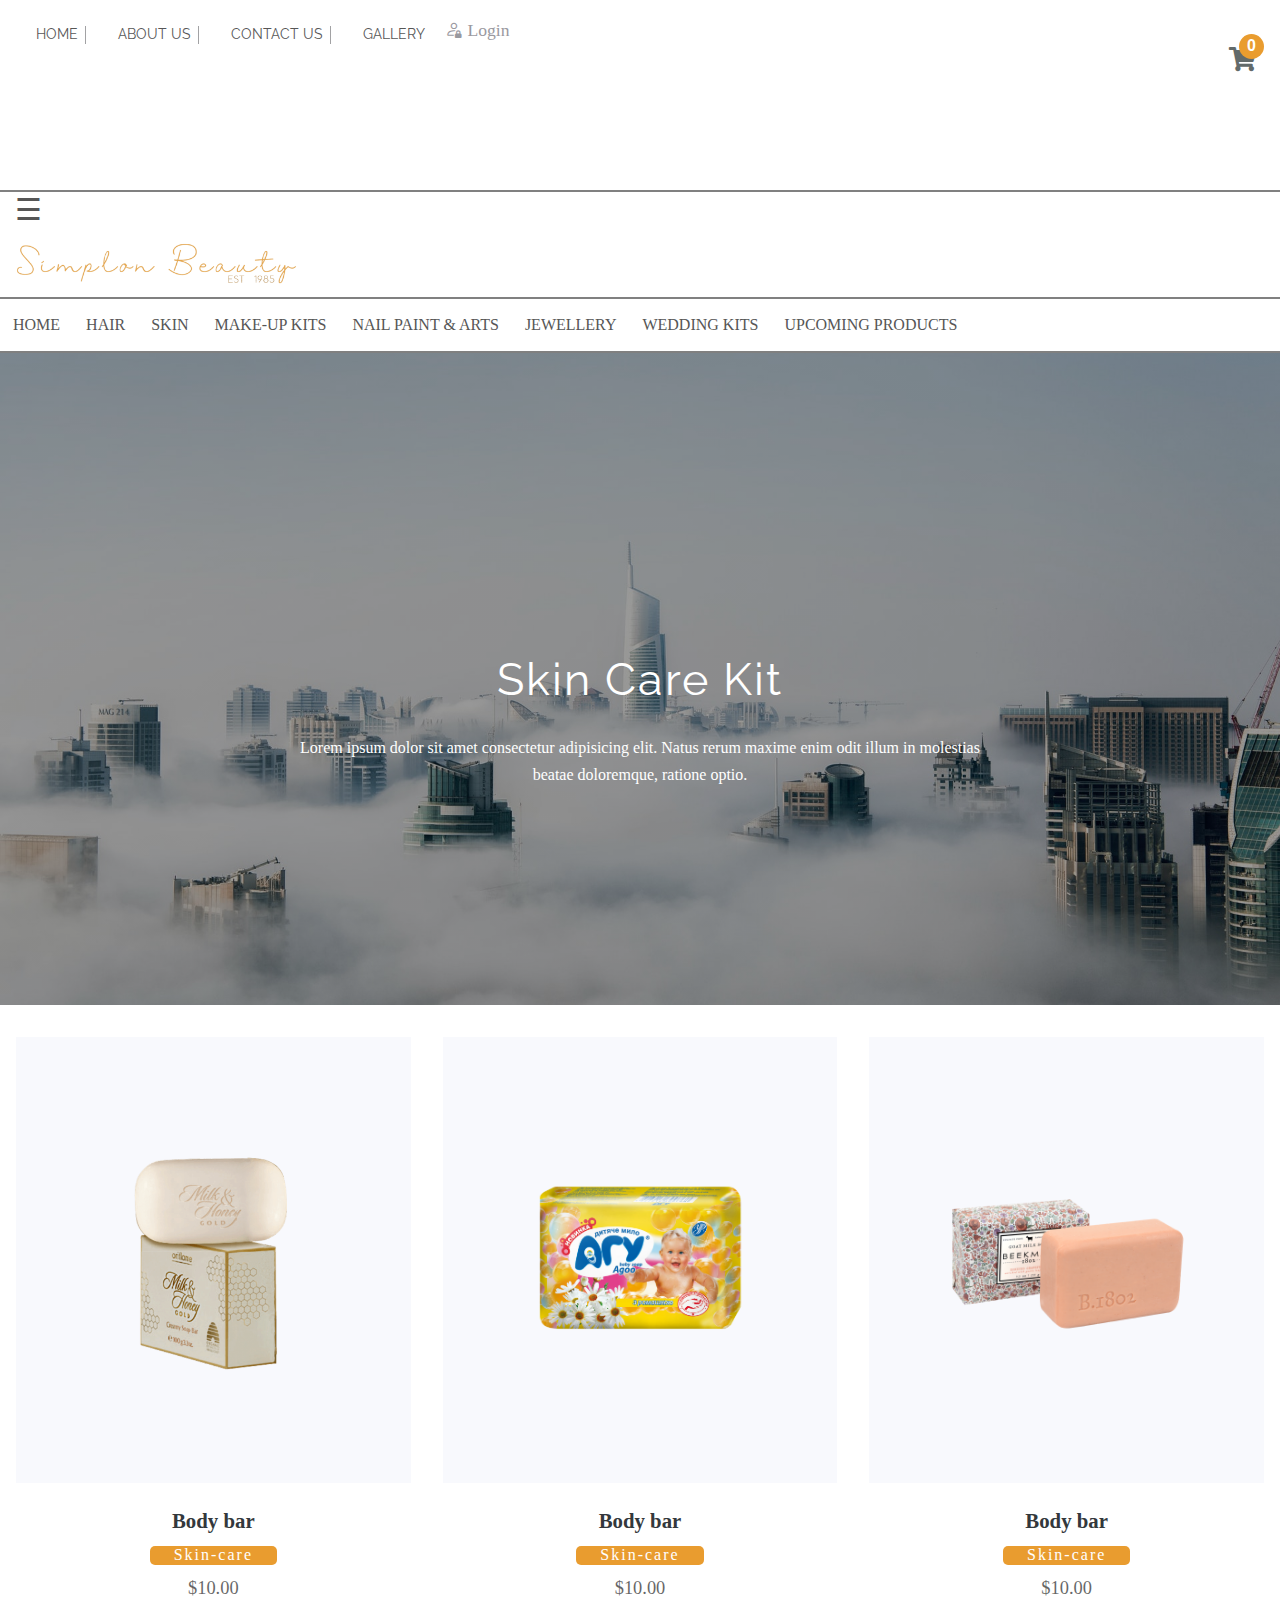
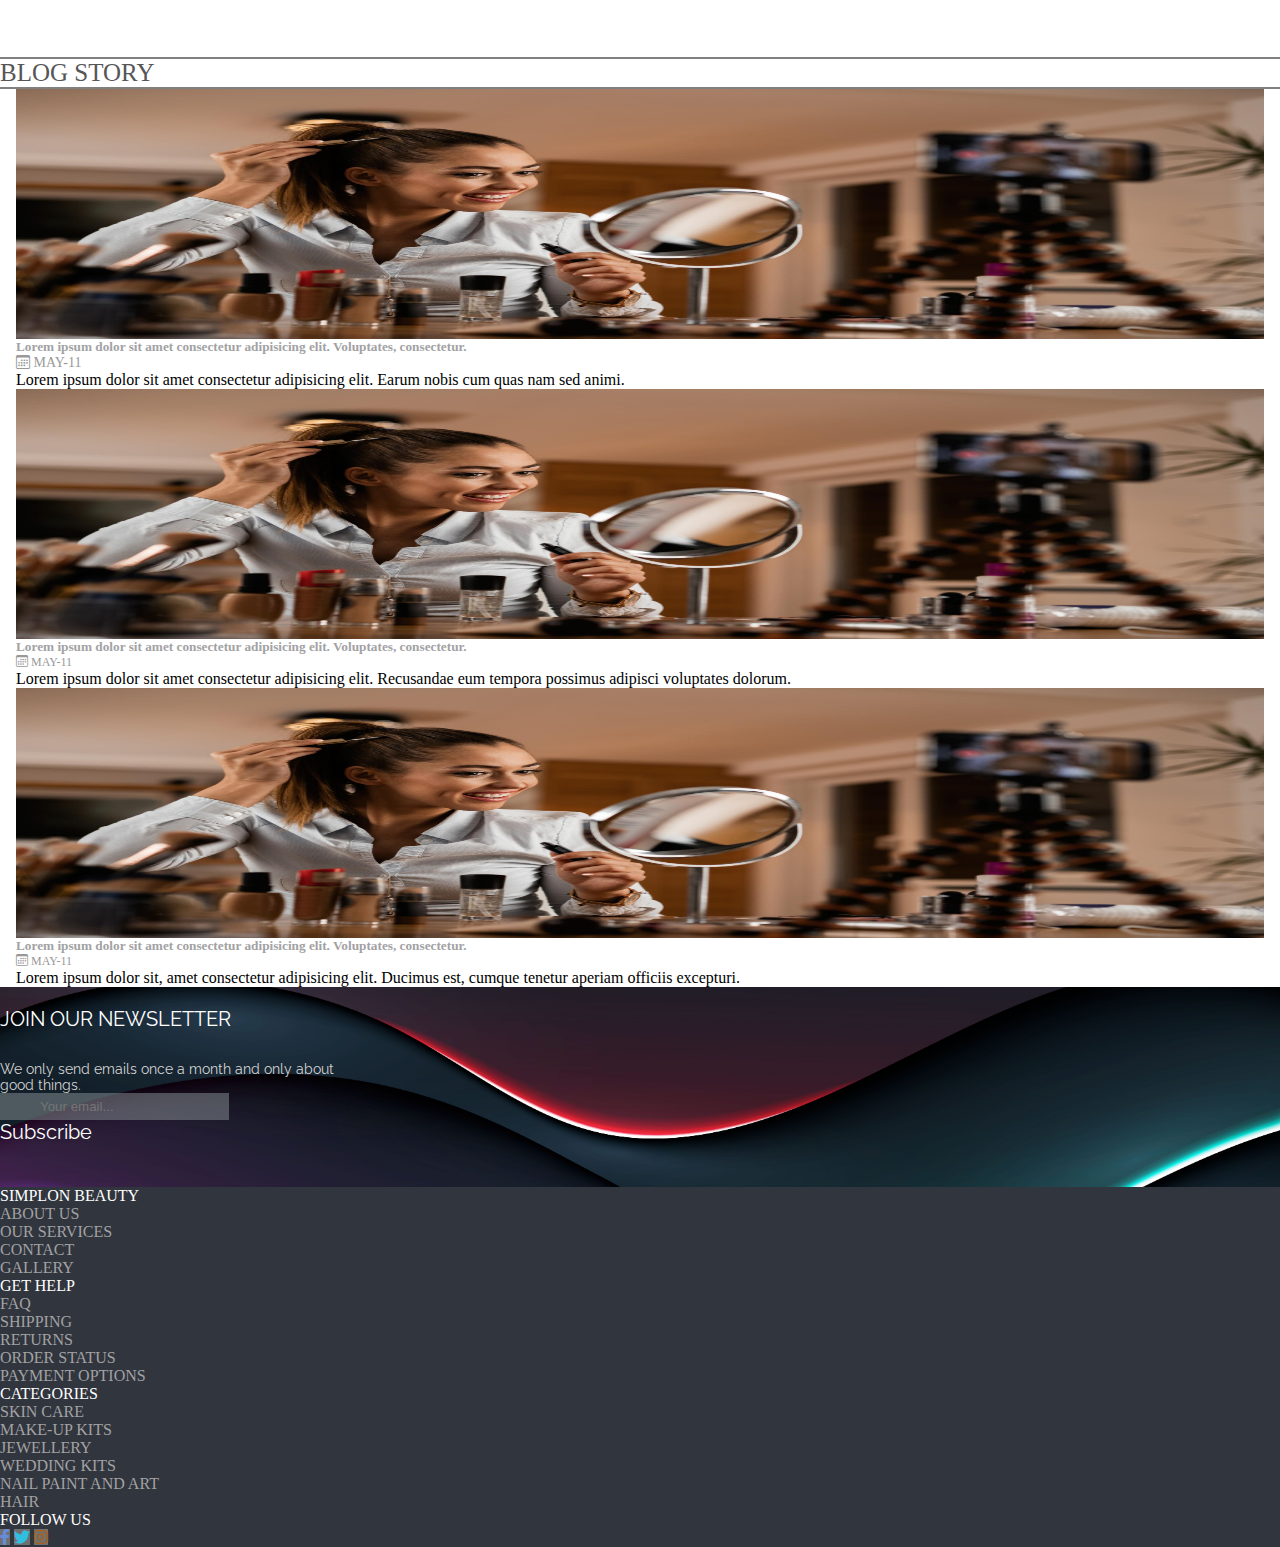
<file: skin.html>
<!DOCTYPE html>
<html lang="en">

<head>
  <meta charset="utf-8" />
  <meta name="viewport" content="width=device-width, initial-scale=1" />

  <title>Simplon's Beauty Store</title>

  <!-- Boostrap  -->
  <link href="https://cdn.jsdelivr.net/npm/bootstrap@5.2.3/dist/css/bootstrap.min.css" rel="stylesheet"
    integrity="sha384-rbsA2VBKQhggwzxH7pPCaAqO46MgnOM80zW1RWuH61DGLwZJEdK2Kadq2F9CUG65" crossorigin="anonymous" />
    <!--  -->
    <link rel="shortcut icon" href="/static/img/favicon.png" type="image/x-icon">
  <!-- Boostrap icon -->
  <link rel="stylesheet" href="https://cdn.jsdelivr.net/npm/bootstrap-icons@1.10.4/font/bootstrap-icons.css" />


  <!-- Custom css -->
  <link rel="stylesheet" href="/static/css/style.css" />
  <link rel="stylesheet" href="/static/css/skin.css" />
  <!-- FONT AWESOME -->
  <link rel="stylesheet" type="text/css"
    href="https://cdnjs.cloudflare.com/ajax/libs/font-awesome/5.15.1/css/all.min.css" />
  <!-- Css Animation -->
  <link href="https://unpkg.com/aos@2.3.1/dist/aos.css" rel="stylesheet" />
</head>

<body>
  <!-- Header Nav Start -->
  <div class="navbar navbar-expand-lg fixed-top  bg-light  ">
    <div class="container-fluid d-flex justify-content-between align-items-center ">
      <!--  -->

      <div class="col">
        <a class="navbar-toggler" type="button" data-bs-toggle="collapse" data-bs-target="#navbarNav"
          aria-controls="navbarNav" aria-expanded="false" aria-label="Toggle navigation" style="border: none;">
          <span class="navbar-toggler-icon"></span>
        </a>
        <div class="collapse navbar-collapse" id="navbarNav">
          <ul class="navbar-nav">
            <li class="nav-item ">
              <a class="nav-link vertt" href="index.html">HOME</a>
            </li>
            <li class="nav-item">
              <a class="nav-link vertt" href="about.html">ABOUT US</a>
            </li>
            <li class="nav-item">
              <a class="nav-link vertt" href="contact.html">CONTACT US</a>
            </li>
            <li class="nav-item">
              <a class="nav-link " href="gallery.html">GALLERY</a>
            </li>
          </ul>
        </div>
      </div>

      <!--  -->
      <div class="col d-flex align-items-center justify-content-end ">
        <span><a href="login.html" class="text "><i class="bi bi-person-lock"></i>
            <span class="abs">Login </span></a></span>
        &nbsp; &nbsp;
        <!-- cart -->
        <div class="cart  ">
          <button type="button" id="cart-btn">
            <i class="fas fa-shopping-cart"></i>
            <span id="cart-count-info"></span>
          </button>

          <div class="cart-container">
            <div class="cart-list">

            </div>

            <div class="cart-total">
              <h3>Total: $</h3>
              <span id="cart-total-value"></span>
            </div>
          </div>
        </div>



      </div>

    </div>
  </div>
  <!-- Header Nav Ends -->

  <!-- Navbar / Logo / Sidepanel Start-->
  <div class="container-fluid bg-light  fixed ">
    <div class="row d-flex align-items-center justify-content-between">
      <hr class="hr" />
      <!-- SIDEPANEL -->
      <div class="col-1 d-sm-block d-md-none">
        <div id="mySidepanel" class="sidepanel">
          <a href="javascript:void(0)" class="closebtn" onclick="closeNav()">&times;</a>
          <a href="index.html">Home</a>
          <a href="hair.html">Hair</a>
          <a href="skin.html">Skin</a>
          <a href="make-up.html">Make-Up Kits</a>
          <a href="nail.html">Nail Paints & Arts</a>
          <a href="jewellery.html">Jewellery</a>
          <a href="wedding.html">Wedding Kits</a>
          <a href="upcoming.html">Upcoming Products</a>
        </div>

        <a class="openbtn" onclick="openNav()">&#9776; </a>
      </div>

      <!-- LOGO -->
      <div class="col-10 ">
        <img class="logo d-" src="/static/img/Simplonlogo.png " alt="" style="width: 300px">
      </div>
      <hr class="hr d-lg-none">
    </div>

    <!-- NAVBAR -->

    <div class="row d-flex align-items-center justify-content-end">
      <div class="col-md-10 col-lg-9 d-none d-sm-block">
        <div class="topnav" id="myTopnav">
          <a href="index.html">Home</a>
          <a href="hair.html">Hair</a>
          <a href="skin.html">Skin</a>
          <a href="make-up.html">Make-Up Kits</a>
          <a href="nail.html">Nail Paint & Arts</a>
          <a href="jewellery.html">Jewellery</a>
          <a href="wedding.html">Wedding Kits</a>
          <a href="upcoming.html">Upcoming Products</a>
          <a href="javascript:void(0);" class="icon" onclick="myFunction()">
            <i class="fa fa-bars"></i>
          </a>
        </div>
      </div>
      <hr class="hr d-none d-sm-block" />
    </div>
  </div>
  <!-- Navbar / Logo / Sidepanel Ends -->

 <!-- header -->
 <header class = "flex header-sm">
  <div class = "container">
      <div class = "header-title">
          <h1>Skin Care Kit</h1>
          <p>Lorem ipsum dolor sit amet consectetur adipisicing elit. Natus rerum maxime enim odit illum in molestias beatae doloremque, ratione optio.</p>
      </div>
  </div>
</header>
<!-- header -->


  <!-- ===== PRODUCT CARD START===== -->

  <section class="products">
    <div class="container">
      <div class="product-list">
        <!-- single item -->
        <div class="product-item">
          <div class="product-img">
            <img src="" alt="product image">
            <button type="button" class="add-to-cart-btn">
              <i class="fas fa-shopping-cart"></i>Add To Cart
            </button>
          </div>

          <div class="product-content">
            <h3 class="product-name"></h3>
            <span class="product-category"></span>
            <p class="product-price"></p>
          </div>
        </div>
        <!-- end of single item -->
      </div>
    </div>
  </section>
  <!-- ===== PRODUCT CARD ENDS===== -->

  <!-- ================================== BLOGPOSTS================================================ -->
  <!-- SECTION TITLE -->
  <div class="container-fluid">
    <div class="row p d-flex pt-4">
      <hr class="hr">
      <div class="col text-center ">
        <p>
          <span style="font:25px 'Times New Roman';"> BLOG STORY</span>
        </p>
      </div>
      <hr class="hr">
    </div>
  </div>
  <div class="container pb-5">
    <!-- ===========SECTION CARDS================= -->
    <div class="row text-center px-2 ">
      <div class="col-sm-12 col-md-6 col-lg-4 my-2">
        <div class="">
          <img class="my-3" src="/static/img/blog1.jpg" alt="" style="height: 250px; width: 100%" />
          <div class="card-body">
            <h5>
              <a class="card-titl pt-5" href="">Lorem ipsum dolor sit amet consectetur adipisicing elit. Voluptates,
                consectetur.</a>
            </h5>
            <span class="card-text my-4">
              <p style="font-size: 14px; color: #999999">
                <i class="bi bi-calendar3"></i> MAY-11
              </p>
              <p class="blog">
                Lorem ipsum dolor sit amet consectetur adipisicing elit. Earum nobis cum quas nam sed animi.
              </p>
            </span>
          </div>
        </div>
      </div>


      <!-- =================== CARD 2======================= -->
      <div class="col-sm-12 col-md-6 col-lg-4 my-2 d-none d-md-block">
        <div class="">
          <img class="my-3" src="/static/img/blog1.jpg" alt="" style="height: 250px; width: 100%" />
          <div class="card-body">
            <h5>
              <a class="card-titl pt-5" href="">Lorem ipsum dolor sit amet consectetur adipisicing elit. Voluptates,
                consectetur.</a>
            </h5>
            <span class="card-text my-4">
              <p style="font-size: 12px; color: #999999">
                <i class="bi bi-calendar3"></i> MAY-11
              </p>
              <p class="blog">
                Lorem ipsum dolor sit amet consectetur adipisicing elit. Recusandae eum tempora possimus adipisci
                voluptates dolorum.
              </p>
            </span>
          </div>
        </div>
      </div>

      <!-- =================== CARD 3======================= -->
      <div class="col-sm-12 col-md-6 col-lg-4 my-2 d-md-none d-lg-block">
        <div class="">
          <img class="my-3" src="/static/img/blog1.jpg" alt="" style="height: 250px; width: 100%" />
          <div class="card-body">
            <h5>
              <a class="card-titl" href="">Lorem ipsum dolor sit amet consectetur adipisicing elit. Voluptates,
                consectetur.</a>
            </h5>
            <span class="card-text my-4">
              <p style="font-size: 12px; color: #999999">
                <i class="bi bi-calendar3"></i> MAY-11
              </p>
              <p class="blog">
                Lorem ipsum dolor sit, amet consectetur adipisicing elit. Ducimus est, cumque tenetur aperiam officiis
                excepturi.
              </p>
            </span>
          </div>
        </div>
      </div>

      <!-- =================== CARD 3 END======================= -->
    </div>
  </div>

  <!-- ======================== NEWS LETTER============================ -->
  <div class=" container-fluid news-letter pt-3">
    <div class="row news justify-content-around px-3" style="height: 200px">
      <div class="col-sm-5 col-md-5 col-lg-5">
        <h2 class="mt-md-4 mt-lg-4 join">JOIN OUR NEWSLETTER</h2>
        <p class="write">
          We only send emails once a month and only about <br />
          good things.
        </p>
      </div>

      <div class="col-sm-5 col-md-5 col-lg-5">
        <input type="email" value="" placeholder="Your email..." name="EMAIL" class="email mt-md-4 mt-lg-4"
          aria-label="Your email..." /><br />
        <span>
          <button type="submit" style=" border: none; outline: none;
						padding: 0px 15px 0px 0px;
						font-size: 14px 'Raleway';
						color: #fff;
						background-color: inherit;
					  ">
            <span class="join"> Subscribe</span>
          </button>
        </span>
      </div>
    </div>
  </div>

  <!-- ======================== FOOTER============================ -->
  <footer class="footer px-md-3 px-3">
    <div class="row px-md-5 pt-5">
      <div class="col-sm-12 col-md-3 my-3">
        <h4 class="h4">SIMPLON BEAUTY</h4>
        <ul>
          <div class="li text-decoration-none">
            <li><a href="about.html" class="li">About Us</a></li>
            <li><a href="#" class="li">Our Services </a></li>
            <li><a href="contact.html" class="li">Contact</a></li>
            <li><a href="gallery.html" class="li">Gallery</a></li>
          </div>
        </ul>
      </div>
      <div class="col-sm-12 col-md-3 my-3">
        <h4 class="h4">Get Help</h4>
        <ul>
          <li><a href="faq.html" class="li">FAQ</a></li>
          <li><a href="faq.html" class="li">Shipping</a></li>
          <li><a href="faq.html" class="li">Returns</a></li>
          <li><a href="faq.html" class="li">Order Status</a></li>
          <li><a href="faq.html" class="li">Payment Options</a></li>
        </ul>
      </div>
      <div class="col-sm-12 col-md-3 my-3">
        <h4 class="h4">Categories</h4>
        <ul>

          <li><a href="skin.html" class="li">SKIN CARE</a></li>
          <li><a href="make-up.html" class="li">MAKE-UP KITS</a></li>
          <li><a href="jewellery.html" class="li">Jewellery</a></li>
          <li><a href="jewellery.html" class="li">Wedding Kits</a></li>
          <li><a href="jewellery.html" class="li">Nail paint and Art</a></li>
          <li><a href="jewellery.html" class="li">Hair</a></li>

        </ul>
      </div>
      <div class="col-sm-12 col-md-3 my-3">
        <h4 class="h4">Follow Us</h4>
        <div class="social-links">
          <a href="#"><i class="fab fa-facebook-f px-2 py-2"></i></a>
          <a href="#"><i class="fab fa-twitter px-2 py-2"></i></a>
          <a href="#"><i class="fab fa-instagram px-2 py-2"></i></a>
        </div>
      </div>
    </div>
  </footer>
  <!-- ================================================================== -->







  <script src="https://cdn.jsdelivr.net/npm/bootstrap@5.2.3/dist/js/bootstrap.bundle.min.js"
    integrity="sha384-kenU1KFdBIe4zVF0s0G1M5b4hcpxyD9F7jL+jjXkk+Q2h455rYXK/7HAuoJl+0I4"
    crossorigin="anonymous"></script>

  <script src="/static/js/skin.js"></script>
  <!--  -->
  <script src="https://unpkg.com/aos@2.3.1/dist/aos.js"></script>
  <script>
    AOS.init();
  </script>
</body>

</html>
</file>
<file: static/css/style.css>
@import url("https://fonts.googleapis.com/css2?family=Raleway:wght@100&display=swap");
@import url("https://fonts.googleapis.com/css2?family=Oswald:wght@200&display=swap");

* {
  padding: 0;
  margin: 0;

}
body{
  background-color: white !important;
}
:root{
  --ghost-white: #f8f9fd;
  --fire-bush: #e99c2f;
  --granite-gray: #626a6a;
  --baltic-sea: #33383c;
  --trans: all 0.5s ease-in-out;
  --white-light: rgba(255, 255, 255, 0.5);
  --alice-blue: #f8f9fa;
  --gray: #ededed;
}


/*resets and reusable stylings  */
img{
  display: block;
  width: 100%;
}
button{
  cursor: pointer;
  outline: 0;
}
a{
  text-decoration: none;
  color: #a2a2a4;
}
a:hover{
  color:  var(--fire-bush);
}
.con{
  max-width: 1280px;
  margin: 0 auto;
}

.text{
  font-size: 1.1rem;
  margin: 1.2rem 0;
  line-height: 1.7;
  opacity: 0.7;
  color: #6f6e77;
}
/* end of resets and reusable stylings  */

.fixed{
	
  padding-top: 100px;
}

/* Navbar */


.nav-item a {
  float: left;
  display: block;
  color: #565656;
  text-align: center;
  padding: 10px 20px;
  text-decoration: none;
  font: 14px "Raleway";
  
}

.nav-item a:hover {
  color:  var(--fire-bush);
  
}

.vertt::after {
  display: none;
  width: 0.5px;
  height: 18px;
  background-color: #a2a2a4;
  position: absolute;
  content: "";
  margin-left: 7px;
  margin-bottom: 5px;
}

/*  */

/* Header Dropdown */
/* Dropdown Button */
.dropbtn {
  color: #565656;
  padding: 10px 20px;
  font: 14px "Raleway";
  border: none;
  outline: none;
}

/* The container <div> - needed to position the dropdown content */
.dropdown {
  position: relative;
  display: inline-block;
}

/* Dropdown Content (Hidden by Default) */
.dropdown-content {
  display: none;
  position: absolute;
  min-width: 100px;
  box-shadow: 0px 10px 18px 0px rgba(0, 0, 0, 0.2);
  z-index: 1;
}

/* Links inside the dropdown */
.dropdown-content a {
  color: #565656;
  padding: 12px 16px;
  text-decoration: none;
  display: block;
}

/* Change color of dropdown links on hover */
.dropdown-content a:hover {
  background-color: #a2a2a4;
}

/* Show the dropdown menu on hover */
.dropdown:hover .dropdown-content {
  display: block;
}

/* Change the background color of the dropdown button when the dropdown content is shown */
.dropdown:hover .dropbtn {
  color:  var(--fire-bush);
}

.text:hover,
.nav-icon:hover {
  color: #dcbd4c;
}
/* Cart */
.cart{
  justify-self: flex-end;
  padding-right: 8px;
}
#cart-btn{
  border: none;
  font-size: 1.5rem;
  background: none;
  color: var(--granite-gray);
  position: relative;
}
#cart-count-info{
  position: absolute;
  top: -12px;
  right: -8px;
  background: var(--fire-bush);
  color: #fff;
  font-size: 1rem;
  width: 25px;
  height: 25px;
  border-radius: 50%;
  -webkit-border-radius: 50%;
  -moz-border-radius: 50%;
  -ms-border-radius: 50%;
  -o-border-radius: 50%;
  display: flex;
  align-items: center;
  justify-content: center;
  font-weight: 600;
}
.cart-container{
  position: absolute;
  overflow-y: scroll;
  background: #fff;
  width: 80%;
  height: 400px;
  top: 100%;
  left: 0;
  right: 0;
  box-shadow: 0 3px 8px -2px rgba(0, 0, 0, 0.21);
  display: none;
}
.cart-container::-webkit-scrollbar{
  width: 8px;
}
.cart-container::-webkit-scrollbar-thumb{
  background: rgba(0, 0, 0, 0.1);
  border-radius: 15px;
  -webkit-border-radius: 15px;
  -moz-border-radius: 15px;
  -ms-border-radius: 15px;
  -o-border-radius: 15px;
}
/* js related class */
.show-cart-container{
  display: block;
}
/*  */
.cart-item{
  display: grid;
  grid-template-columns: repeat(2, 1fr);
  column-gap: 0.5rem;
  align-items: center;
  position: relative;
  padding: 1.2rem 0.6rem;
  height: 140px;
  border-bottom: 1px solid rgba(0, 0, 0, 0.21);
}
.cart-item:last-child{
  border-bottom: none;
}
.cart-item-del-btn{
  position: absolute;
  right: 15px;
  top: 15px;
  padding: 0.05rem 0.45rem;
  font-size: 1.4rem;
  background: var(--fire-bush);
  border: none;
  color: #fff;
  border-radius: 5px;
  -webkit-border-radius: 5px;
  -moz-border-radius: 5px;
  -ms-border-radius: 5px;
  -o-border-radius: 5px;
}
.cart-item img{
  width: 70px;
}
.cart-item-info{
  text-align: center;
}
.cart-item-info span{
  display: block;
}
.cart-total{
  padding: 1rem;
  display: flex;
  align-items: center;
  justify-content: flex-start;
  background: var(--fire-bush);
  color: #fff;
}
.cart-total h3{
  margin-right: 0.2rem;
  font-size: 1.3rem;
}
#cart-total-value{
  font-size: 1.3rem;
  font-weight: 500;
}

/* products */

.products{
  padding: 1rem 0;
}
.product {
  margin: 2rem;
  position: relative;
}
.product-item{
  margin: 1rem 0;
}
.product-img{
  background: var(--ghost-white);
  padding: 3rem 0;
  height: 350px;
  overflow: hidden;
  position: relative;
}
.product-img img{
  position: absolute;
  top: 50%;
  left: 50%;
  transform: translate(-50%, -50%);
  -webkit-transform: translate(-50%, -50%);
  -moz-transform: translate(-50%, -50%);
  -ms-transform: translate(-50%, -50%);
  -o-transform: translate(-50%, -50%);
  width: 60%;
  margin: 0 auto;
  transition: var(--trans);
  -webkit-transition: var(--trans);
  -moz-transition: var(--trans);
  -ms-transition: var(--trans);
  -o-transition: var(--trans);
}
.product-img:hover img{
  opacity: 0.8;
}
.product-content{
  padding: 1.6rem 0;
  text-align: center;
}
.add-to-cart-btn{
  position: absolute;
  top: 50%;
  left: 50%;
  transform: translate(-50%, -50%);
  -webkit-transform: translate(-50%, -50%);
  -moz-transform: translate(-50%, -50%);
  -ms-transform: translate(-50%, -50%);
  -o-transform: translate(-50%, -50%);
  border: none;
  padding: 0.75rem 1.2rem;
  font-size: 1.05rem;
  background-color: var(--baltic-sea);
  color: #fff;
  transition: var(--trans);
  -webkit-transition: var(--trans);
  -moz-transition: var(--trans);
  -ms-transition: var(--trans);
  -o-transition: var(--trans);
  opacity: 0;
}
.product-item:hover .add-to-cart-btn{
  opacity: 1;
}
.add-to-cart-btn .fas{
  margin-right: 0.4rem;
}
.add-to-cart-btn:hover{
  background-color: #23272a;
}
.add-to-cart-btn:hover{
  color: var(--fire-bush);
}
.product-name{
  font-size: 1.3rem;
  color: var(--baltic-sea);
}
.product-category{
  margin:  0.8rem 0;
  display: inline-block;
  font-weight: 500;
  background: var(--fire-bush);
  color: #fff;
  padding: 0.05rem 1.5rem;
  border-radius: 5px;
  -webkit-border-radius: 5px;
  -moz-border-radius: 5px;
  -ms-border-radius: 5px;
  -o-border-radius: 5px;
  letter-spacing: 2px;
}
.product-price{
  font-size: 1.15rem;
  font-weight: 500;
  opacity: 0.6;
}

/* Media Queries for responsiveness */
@media screen and (min-width: 680px) {
  .cart-container{
    width:480px;
    left: auto;
    right: 3rem;
  }
  .product-list{
    display: grid;
    grid-template-columns: repeat(3, 1fr);
    column-gap: 2rem;
  }
}
@media screen and (min-width: 992px) {
  .cart-container{
    right: 6rem;
  }
  .product-list{
    grid-template-columns:repeat(3, 1fr) ;
  }
  
}
@media screen and (min-width: 1200px) {
  .navbar{
    padding: 1rem 1rem!important;
  }
  .cart-container{
    right:2rem;
  }
  .product-list{
    grid-template-columns:repeat(3, 1fr) ;
  }
  
}



 

/* hr styling */
.hr {
  border: none;
  border-top: 2.5px double;
} */

/* Vert line */
.vert::after {
  width: 5px;
  height: 18px;
  background-color: #a2a2a4;
  position: absolute;
  content: "";
  margin-left: 6px;
  margin-top: 5px;
}

/* Sidepanel Styling Starts */

/* The sidepanel menu */
.sidepanel {
  height: 100%;
  width: 0;
  position: fixed;
  z-index: 1;
  top: 0;
  left: 0;
  background-color: #f9f7f4;
  overflow-x: hidden;
  padding-top: 60px;
  transition: 0.5s;
}

/* The sidepanel links */
.sidepanel a {
  padding: 8px 8px 8px 32px;
  text-decoration: none;
  font: 17px 'Times New Roman';
  color: #565656;
  display: block;
  transition: 0.3s;
  
}

/* Applying color change effect when sidepanel links is being hovered on */
.sidepanel a:hover {
  color: #dcbd4c;
}

/* Position and styling the close button (top right corner) */
.sidepanel .closebtn {
  margin-top: 25px;
  position: absolute;
  top: 0;
  right: 25px;
  font-size: 36px;
  margin-left: 50px;
}

/* Styling the button used in opening the sidepanel */
.openbtn {
  font-size: 30px;
  cursor: pointer;
  color: #565656;
  padding: 10px 15px;
  border: none;
  text-decoration: none;
}

/* Applying color change effect when openbtn links is being hovered on */
.openbtn:hover {
  color:  var(--fire-bush);
}
/* Sidepanel Styling Ends */

/* Topnav Styling Start */
.topnav {
  overflow: hidden;
}

/* Styling the links inside the navigation bar */
.topnav a {
  float: left;
  display: block;
  color: #565656;
  text-align: center;
  padding: 17px 13px;
  text-decoration: none;
  text-transform: uppercase;
  font-size: 18px "Times New Roman";
}

/* Changing the color of links on hover */
.topnav a:hover {
  color:  var(--fire-bush);
}

/* Hiding the link that should open and close the topnav on small screens */
.topnav .icon {
  display: none;
}

/* Topnav Styling Ends */

/* Gallery Start */
.gallery {
  display: flex;
}
.cardd {
  flex: 1;
  overflow: hidden;
  background-color: rgb(248, 243, 230);
}
.cardd img {
  object-fit: cover;
}
.cardd:hover {
  flex: 3;
}

/* Float tnree columns side by side */
.col-umn {
  float: left;
  width: 33.33%;
  padding: 0 10px;
}

/* Style the counter cards */
.carddd {
  box-shadow: 0 4px 8px 0 rgba(0, 0, 0, 0.2); /* this adds the "card" effect */
  padding: 16px;
  text-align: center;
  background-color: #f1f1f1;
  height: 300px;
}

/* Gallery Ends */

/* Section start */

.carddd a {
  text-decoration: none;
  color: #565656;
  font: 18px "Oswald";
}

.carddd a:hover {
  color:  var(--fire-bush);
}

/* Shop Product */
.p p {
  color: #565656;
  font: 18px "Times New Roman";
}
.p p:hover,
.p a:hover {
  color:  var(--fire-bush);
}
.p a {
  text-decoration: none;
  color: #565656;
  font: 15.4px "Raleway";
  padding: 7px 18px;
}

.p .a::after {
  margin-top: 5px;
  width: 0.5px;
  height: 15px;
  background-color: #a2a2a4;
  position: absolute;
  content: "";
  margin-left: 20px;
}



.previous {
  background-color: #f1f1f1;
  color:  var(--fire-bush);
  width: 30px;
  border: 0.5px solid #565656;
  border-radius: 5px;
}

.next {
  background-color: #f1f1f1;
  color:  var(--fire-bush);
  border: 0.5px solid #565656;
  border-radius: 5px;
  width: 30px;
}

/* Product Card */

/*  */

/* Responsive columns - one column layout (vertical) on small screens */
@media screen and (max-width: 600px) {
  .col-umn {
    width: 100%;
    display: block;
    margin-bottom: 20px;
  }
}

/* media queries */
@media (max-width: 766px) {
  .small {
    display: flex;
    justify-content: space-between;
    align-items: center;
  }
}

@media (max-width: 767px) {
}

@media (min-width: 801px) {
  .vertt::after {
    display: inline;
  }
}

@media (max-width: 574px) {
  .abs{
    display: none;
  }
  

}




/* news-letter */
.email {
  background-color: #8a939780;
  padding: 6px 12px 6px 40px;
  border: none;
}

.join {
  color: #fff;
  padding: 20px 0px 10px;
  font: 20px 'Raleway';
}
.write {
  color: #d4d4d4;
  padding: 20px 0px 0px;
  font: 14px 'Raleway';
}
.news {
  background-image: url("/static/img/news.jpg");
  background-position: center;
  background-size: cover;
  background-repeat: no-repeat;
}

/* footer */
ul {
  list-style: none;
}

.li {
  text-decoration: none;
  font-size: 14px "Raleway";
  text-transform: uppercase;
  color: #a2a2a4;
}

.li:hover {
  color: #fcbf30;
}

.h4 {
  font: 16px 'Times New Roman';
  color: #ffffff;
  text-transform: uppercase;
}

.fab {
  background-color: #707070;
  text-decoration: none;
}

.fa-facebook-f {
  color: #658cdd;
}

.fa-twitter {
  color: #31bfe1;
}

.fa-instagram {
  color: #a86017;
}

.fab:hover {
  background-color: #fcbf30;
}
/* ==================== */
.footer {
  background-color: #31353d;
}
/*  */
</file>
<file: static/css/contact.css>
@import url('https://fonts.googleapis.com/css2?family=Open+Sans:wght@300;400;600;700;800&display=swap');

*{
    padding: 0;
    margin: 0;
}
body{
    font-family: 'Open Sans', sans-serif;
    line-height: 1.5;
}
.contact-section{
    margin-top:5rem;
}

.contact-bg{
    height: 40vh;
    background: linear-gradient(rgba(0, 0, 0, 0.5), rgba(0, 0, 0, 0.8)), url(/static/img/contact-bg.jpg);
    background-position: 50% 100%;
    background-repeat: no-repeat;
    background-attachment: fixed;
    text-align: center;
    color: #fff;
    display: flex;
    flex-direction: column;
    justify-content: center;
    align-items: center;
}
.contact-bg h3{
    font-size: 1.3rem;
    font-weight: 400;
}
.contact-bg h2{
    font-size: 3rem;
    text-transform: uppercase;
    padding: 0.4rem 0;
    letter-spacing: 4px;
}
.line div{
    margin: 0 0.2rem;
}
.line div:nth-child(1),
.line div:nth-child(3){
    height: 3px;
    width: 70px;
    background: goldenrod;
    border-radius: 5px;
}
.line{
    display: flex;
    align-items: center;
}
.line div:nth-child(2){
    width: 10px;
    height: 10px;
    background: goldenrod;
    border-radius: 50%;
}
.text{
    font-weight: 300;
    opacity: 0.9;
}
.contact-bg .text{
    margin: 1.6rem 0;
}
.contact-body{
    max-width: 1320px;
    margin: 0 auto;
    padding: 0 1rem;
}
.text-center{
    text-align: center;
    font: 24 'Times New Roman';
    padding-top: 1.5rem;
    text-transform: uppercase;
    color: #a2a2a4;
}
.contact-info{
    margin: 2rem 0;
    text-align: center;
    padding: 2rem 0;
}
.contact-info span{
    display: block;
}
.contact-info div{
    margin: 0.8rem 0;
    padding: 1rem;
}
.contact-info span .fas{
    font-size: 2rem;
    padding-bottom: 0.9rem;
    color: goldenrod;
}
.contact-info div span:nth-child(2){
    font-weight: 500;
    font-size: 1.1rem;
}
.contact-info .text{
    padding-top: 0.4rem;
}
.contact-form{
    padding: 2rem 0;
    border-top: 1px solid #c7c7c7;
}
.contact-form form{
    padding-bottom: 1rem;
}
.form-control{
    width: 100%;
    border: 1.5px solid #c7c7c7;
    border-radius: 5px;
    padding: 0.7rem;
    margin: 0.6rem 0;
    font-family: 'Open Sans', sans-serif;
    font-size: 1rem;
    outline: 0;
}
.form-control:focus{
    box-shadow: 0 0 6px -3px rgba(48, 48, 48, 1);
}
.contact-form form div{
    display: grid;
    grid-template-columns: repeat(2, 1fr);
    column-gap: 0.6rem;
}
.send-btn{
    font-family: 'Open Sans', sans-serif;
    font-size: 1rem;
    text-transform: uppercase;
    color: #fff;
    background: goldenrod;
    border: none;
    border-radius: 5px;
    padding: 0.7rem 1.5rem;
    cursor: pointer;
    transition: all 0.4s ease;
}
.send-btn:hover{
    opacity: 0.8;
}
.contact-form > div img{
    width: 85%;
}
.contact-form > div{
    margin: 0 auto;
    text-align: center;
}

#map {
    height: 250px;
  }

@media screen and (min-width: 768px){
    .contact-bg .text{
        width: 70%;
        margin-left: auto;
        margin-right: auto;
    }
    .contact-info{
        display: grid;
        grid-template-columns: repeat(2, 1fr);
    }
}

@media screen and (min-width: 992px){
    .contact-bg .text{
        width: 50%;
    }
    .contact-form{
        display: grid;
        grid-template-columns: repeat(2, 1fr);
        align-items: center;
    }
}

@media screen and (min-width: 1200px){
    .contact-info{
        grid-template-columns: repeat(4, 1fr);
    }
}
</file>
<file: static/css/gallery.css>
:root{
    --trans: all 0.3s ease-in-out;
}

 html {
    line-height: 1.15;
    -webkit-text-size-adjust: 100%;
  }


  /* ### GALLERY PAGE ### */
header.header-sm{
    min-height: 60vh;
}
.container{
    max-width: 1320px;
    padding: 0 1rem;
    margin: 0 auto;
}
.flex{
    display: -webkit-box;
    display: -ms-flexbox;
    display: flex;
    -webkit-box-align: center;
        -ms-flex-align: center;
            align-items: center;
    -webkit-box-pack: center;
        -ms-flex-pack: center;
            justify-content: center;
}
.py-4{
    padding: 4rem 0;
}
img{
    width: 100%;
    display: block;
}

/* header */
header{
    min-height: 100vh;
    padding-top: 7rem;
    background: -webkit-gradient(linear, left top, left bottom, from(rgba(0, 0, 0, 0.4)), to(rgba(0, 0, 0, 0.4))), url(../img/contact-bg.jpg) center/cover no-repeat;
    background: -o-linear-gradient(rgba(0, 0, 0, 0.4), rgba(0, 0, 0, 0.4)), url(../img/contact-bg.jpg) center/cover no-repeat;
    background: linear-gradient(rgba(0, 0, 0, 0.4), rgba(0, 0, 0, 0.4)), url(../img/contact-bg.jpg) center/cover no-repeat;
    -webkit-box-orient: vertical;
    -webkit-box-direction: normal;
        -ms-flex-direction: column;
            flex-direction: column;
    color: #fff;
    text-align: center;
}
.header-title h1{
    font: 2.8rem 'Raleway';
    letter-spacing: 2px;
    -webkit-animation: bounce-in-top 1.1s both;
            animation: bounce-in-top 1.1s both;
}
.header-title p{
    margin: 1.8rem auto;
    max-width: 700px;
    font-weight: 500;
    font-size: 1.3rem 'Raleway';
    line-height: 1.7;
}


/* gallery */
.gallery-item{
    margin: 2rem 0;
    overflow: hidden;
    position: relative;
    -webkit-transition: var(--trans);
    -o-transition: var(--trans);
    transition: var(--trans);
    cursor: pointer;
}
.gallery-item::after{
    content: "";
    z-index: 1;
    position: absolute;
    bottom: 0;
    top: 0;
    right: 0;
    left: 0;
    background: -webkit-gradient(linear, left top, left bottom, from(transparent), color-stop(18%, transparent), color-stop(99%, rgba(0, 0, 0, 0.8)), to(rgba(0, 0, 0, 0.8)));
    background: -o-linear-gradient(top, transparent 0%, transparent 18%, rgba(0, 0, 0, 0.8) 99%, rgba(0, 0, 0, 0.8) 100%);
    background: linear-gradient(to bottom, transparent 0%, transparent 18%, rgba(0, 0, 0, 0.8) 99%, rgba(0, 0, 0, 0.8) 100%);
}
.gallery-item img{
    -webkit-transition: var(--trans);
    -o-transition: var(--trans);
    transition: var(--trans);
}
.gallery-item:hover img{
    -webkit-transform: scale(1.2);
        -ms-transform: scale(1.2);
            transform: scale(1.2);
}

.gallery-item:hover {
    opacity: 1;
}


@media screen and (min-width: 768px){
    .header-title p{
        font-size: 1.4rem 'Raleway';
    }

    .gallery-row{
        display: grid;
        grid-template-columns: repeat(2, 1fr);
        gap: 2rem;
    }

    .gallery-item{
        margin: 0;
    }
}
@media screen and (min-width: 992px){
    .header-title h1{
        font-size: 4rem;
    }
}
@media screen and (min-width: 1200px){
    .gallery-row{
        grid-template-columns: repeat(3, 1fr);
    }
   
}
</file>
<file: static/css/hair.css>
header.header-sm{
    min-height: 60vh;
}
.container{
    max-width: 1320px;
    padding: 0 1rem;
    margin: 0 auto;
}
.flex{
    display: -webkit-box;
    display: -ms-flexbox;
    display: flex;
    -webkit-box-align: center;
        -ms-flex-align: center;
            align-items: center;
    -webkit-box-pack: center;
        -ms-flex-pack: center;
            justify-content: center;
}
.py-4{
    padding: 4rem 0;
}
img{
    width: 100%;
    display: block;
}

/* header */
header{
    min-height: 100vh;
    padding-top: 7rem;
    background: -webkit-gradient(linear, left top, left bottom, from(rgba(0, 0, 0, 0.4)), to(rgba(0, 0, 0, 0.4))), url(../img/hair/hair-bg.jpg) center/cover no-repeat;
    background: -o-linear-gradient(rgba(0, 0, 0, 0.4), rgba(0, 0, 0, 0.4)), url(../img/hair/hair-bg.jpg) center/cover no-repeat;
    background: linear-gradient(rgba(0, 0, 0, 0.4), rgba(0, 0, 0, 0.4)), url(../img/hair/hair-bg.jpg) center/cover no-repeat;
    -webkit-box-orient: vertical;
    -webkit-box-direction: normal;
        -ms-flex-direction: column;
            flex-direction: column;
    color: #fff;
    text-align: center;
}
.header-title h1{
    font: 2.8rem 'Raleway';
    letter-spacing: 2px;
    -webkit-animation: bounce-in-top 1.1s both;
            animation: bounce-in-top 1.1s both;
}
.header-title p{
    margin: 1.8rem auto;
    max-width: 700px;
    font-weight: 500;
    font-size: 1.3rem 'Raleway';
    line-height: 1.7;
}
</file>
<file: static/css/jewellery.css>
header.header-sm{
    min-height: 60vh;
}
.container{
    max-width: 1320px;
    padding: 0 1rem;
    margin: 0 auto;
}
.flex{
    display: -webkit-box;
    display: -ms-flexbox;
    display: flex;
    -webkit-box-align: center;
        -ms-flex-align: center;
            align-items: center;
    -webkit-box-pack: center;
        -ms-flex-pack: center;
            justify-content: center;
}
.py-4{
    padding: 4rem 0;
}
img{
    width: 100%;
    display: block;
}

/* header */
header{
    min-height: 100vh;
    padding-top: 7rem;
    background: -webkit-gradient(linear, left top, left bottom, from(rgba(0, 0, 0, 0.4)), to(rgba(0, 0, 0, 0.4))), url(../img/jewellery/jewellery-bg.jpg) center/cover no-repeat;
    background: -o-linear-gradient(rgba(0, 0, 0, 0.4), rgba(0, 0, 0, 0.4)), url(../img/jewellery/jewellery-bg.jpg) center/cover no-repeat;
    background: linear-gradient(rgba(0, 0, 0, 0.4), rgba(0, 0, 0, 0.4)), url(../img/jewellery/jewellery-bg.jpg) center/cover no-repeat;
    -webkit-box-orient: vertical;
    -webkit-box-direction: normal;
        -ms-flex-direction: column;
            flex-direction: column;
    color: #fff;
    text-align: center;
}
.header-title h1{
    font: 2.8rem 'Raleway';
    letter-spacing: 2px;
    -webkit-animation: bounce-in-top 1.1s both;
            animation: bounce-in-top 1.1s both;
}
.header-title p{
    margin: 1.8rem auto;
    max-width: 700px;
    font-weight: 500;
    font-size: 1.3rem 'Raleway';
    line-height: 1.7;
}
</file>
<file: static/css/nail.css>
header.header-sm{
    min-height: 60vh;
}
.container{
    max-width: 1320px;
    padding: 0 1rem;
    margin: 0 auto;
}
.flex{
    display: -webkit-box;
    display: -ms-flexbox;
    display: flex;
    -webkit-box-align: center;
        -ms-flex-align: center;
            align-items: center;
    -webkit-box-pack: center;
        -ms-flex-pack: center;
            justify-content: center;
}
.py-4{
    padding: 4rem 0;
}
img{
    width: 100%;
    display: block;
}

/* header */
header{
    min-height: 100vh;
    padding-top: 7rem;
    background: -webkit-gradient(linear, left top, left bottom, from(rgba(0, 0, 0, 0.4)), to(rgba(0, 0, 0, 0.4))), url(../img/nail/nail-bg.jpg) center/cover no-repeat;
    background: -o-linear-gradient(rgba(0, 0, 0, 0.4), rgba(0, 0, 0, 0.4)), url(../img/nail/nail-bg.jpg) center/cover no-repeat;
    background: linear-gradient(rgba(0, 0, 0, 0.4), rgba(0, 0, 0, 0.4)), url(../img/nail/nail-bg.jpg) center/cover no-repeat;
    -webkit-box-orient: vertical;
    -webkit-box-direction: normal;
        -ms-flex-direction: column;
            flex-direction: column;
    color: #fff;
    text-align: center;
}
.header-title h1{
    font: 2.8rem 'Raleway';
    letter-spacing: 2px;
    -webkit-animation: bounce-in-top 1.1s both;
            animation: bounce-in-top 1.1s both;
}
.header-title p{
    margin: 1.8rem auto;
    max-width: 700px;
    font-weight: 500;
    font-size: 1.3rem 'Raleway';
    line-height: 1.7;
}
</file>
<file: static/css/skin.css>
header.header-sm{
    min-height: 60vh;
}
.container{
    max-width: 1320px;
    padding: 0 1rem;
    margin: 0 auto;
}
.flex{
    display: -webkit-box;
    display: -ms-flexbox;
    display: flex;
    -webkit-box-align: center;
        -ms-flex-align: center;
            align-items: center;
    -webkit-box-pack: center;
        -ms-flex-pack: center;
            justify-content: center;
}
.py-4{
    padding: 4rem 0;
}
img{
    width: 100%;
    display: block;
}

/* header */
header{
    min-height: 100vh;
    padding-top: 7rem;
    background: -webkit-gradient(linear, left top, left bottom, from(rgba(0, 0, 0, 0.4)), to(rgba(0, 0, 0, 0.4))), url(../img/skincare/skin-bg.jpg) center/cover no-repeat;
    background: -o-linear-gradient(rgba(0, 0, 0, 0.4), rgba(0, 0, 0, 0.4)), url(../img/contact-bg.jpg) center/cover no-repeat;
    background: linear-gradient(rgba(0, 0, 0, 0.4), rgba(0, 0, 0, 0.4)), url(../img/contact-bg.jpg) center/cover no-repeat;
    -webkit-box-orient: vertical;
    -webkit-box-direction: normal;
        -ms-flex-direction: column;
            flex-direction: column;
    color: #fff;
    text-align: center;
}
.header-title h1{
    font: 2.8rem 'Raleway';
    letter-spacing: 2px;
    -webkit-animation: bounce-in-top 1.1s both;
            animation: bounce-in-top 1.1s both;
}
.header-title p{
    margin: 1.8rem auto;
    max-width: 700px;
    font-weight: 500;
    font-size: 1.3rem 'Raleway';
    line-height: 1.7;
}
</file>
